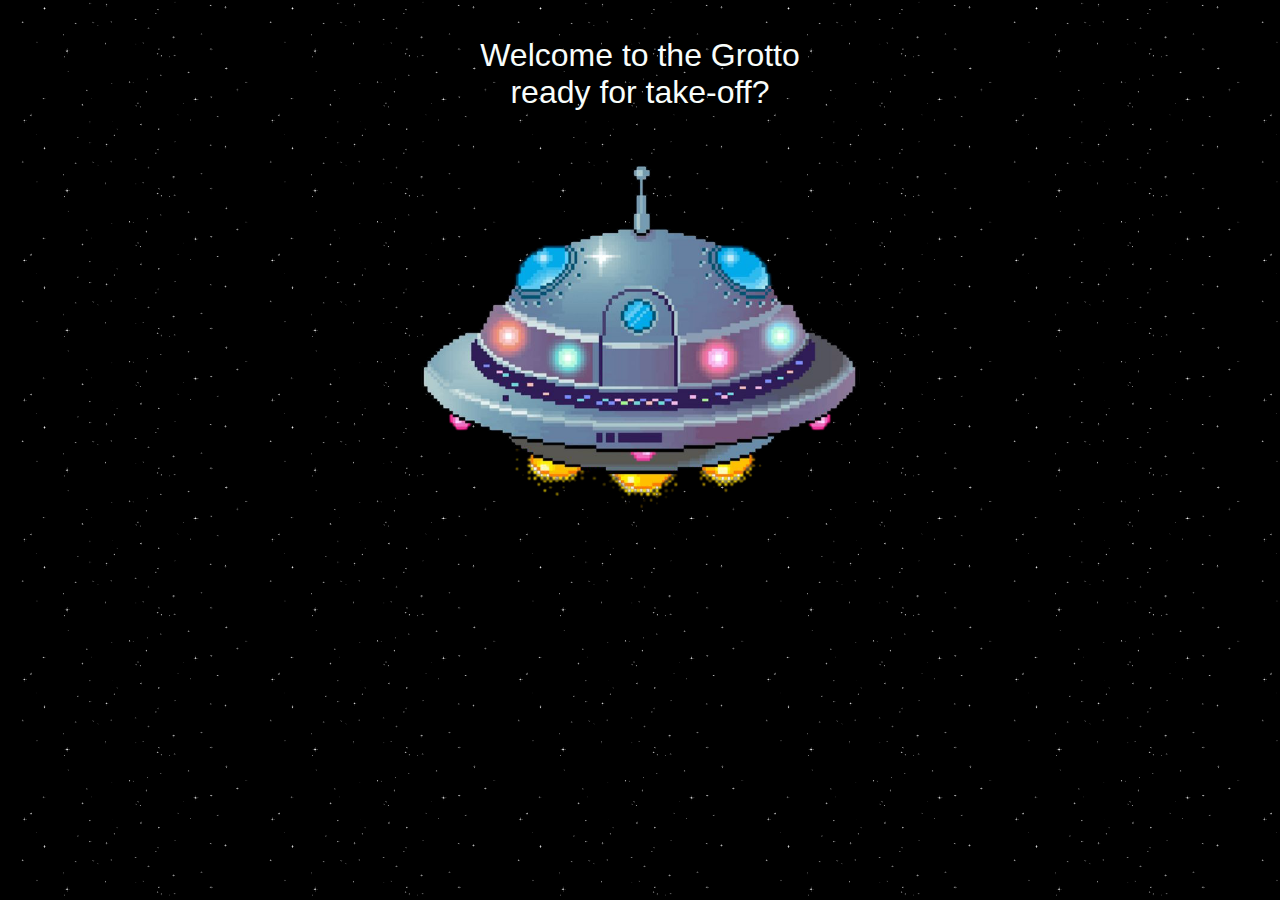
<file: index.html>
<html lang="en">
<head>
    <meta name="viewport" content="width=device-width, initial-scale=1.0">
    <meta charset="UTF-8">
    <title>You bear the fruits</title>
    <link rel="stylesheet" href="style/stars.css" media="all">
    <style>
        img {
            image-rendering: auto;
        }
        .center-content {
            display: flex;
            flex-direction: column;
            align-items: center;
            justify-content: center;
            height: 100vh;  
            text-align: center;
        }
        .center-content img {
            height: 60%;
        }

        h1, h2 {
            font-family: 'Titillium Web', sans-serif;
            font-size: xx-large;
        }
        
    </style>
</head>
<body>
    <div class="center-content">
        <h1>Welcome to the Grotto</h1>
        <h2>ready for take-off?</h2>
        <a href="grotte.html">
            <img src="media/ufo.png" alt="ufo Image">
        </a>
    </div>
</body>
</html>
</file>
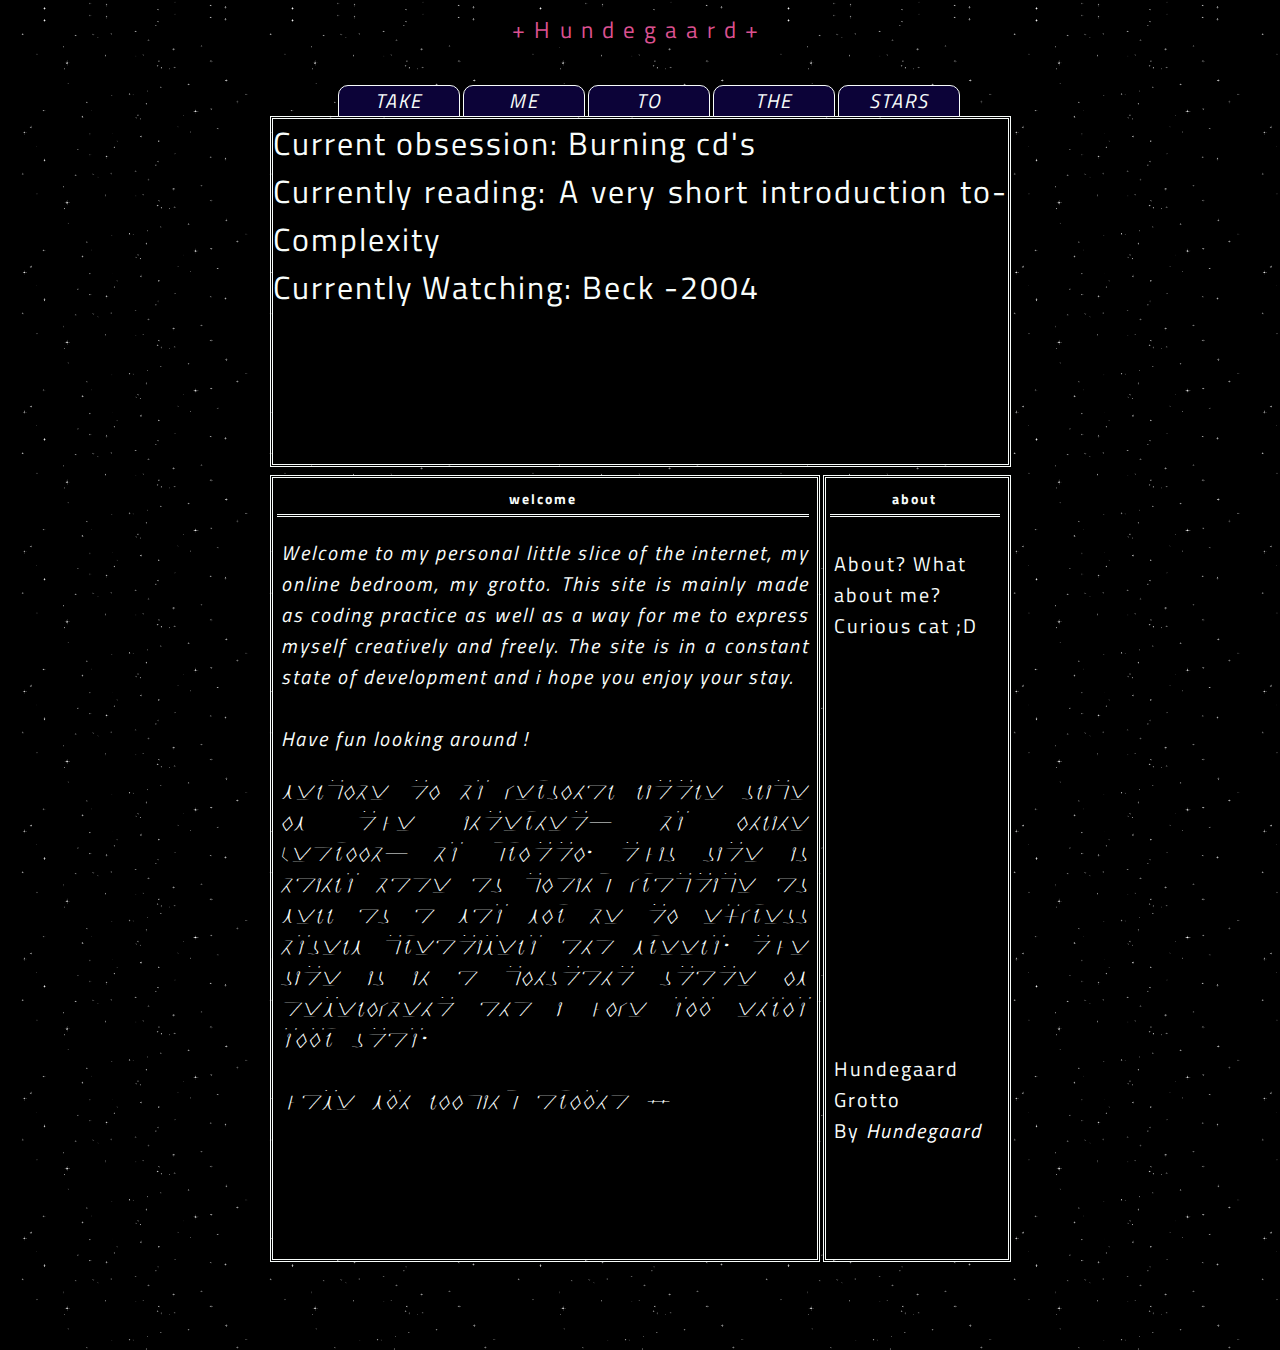
<file: grotte.html>
<!DOCTYPE html>

<head>
    <link rel="stylesheet" type="text/css" href="style/style.css">
    <link href='https://fonts.googleapis.com/css?family=Titillium+Web' rel='stylesheet' type='text/css'>

</head>

    <body>
        <header>
            <div class="headerText">
            <a class = "headerLink" href="grotte.html">
                +Hundegaard+</a>
            </div>

        </header>

        <div id="box1">
            <div id="links">
                <a href="#" data-hover="Take">Take</a>
                <a href="Me.html" data-hover="Me">Me</a>
                <a href="#" data-hover="To">To</a>
                <a href="galeri.html" data-hover="Gallery">The</a>
                <a href="stars.html" data-hover="Writings">Stars</a>
            </div>
            <div id="header">
                Current obsession: Burning cd's 
                <br>
                Currently reading: A very short introduction to-Complexity
                <br>
                Currently Watching: Beck -2004 
            </div>
            <div id="box2">

                <h1>welcome</h1>
                <p><i>Welcome to my personal little slice of the internet, my online bedroom, my grotto. This site is
                        mainly made as coding practice as well as a way for me to express myself creatively and freely.
                        The site is in a constant state of development and i hope you enjoy your stay.
                    <br> <br>
                    Have fun looking around !
                </i></p>

                <p><i class="Mimiq-p">Welcome to my personal little slice of the internet, my online bedroom, my grotto. This site is
                    mainly made as coding practice as well as a way for me to express myself creatively and freely.
                    The site is in a constant state of development and i hope you enjoy your stay.
                <br> <br>
                Have fun looking around !
            </i></p>


            </div>
            <div id="box3">
                <h1>about</h1>
                <br>
                    About? What about me? Curious cat ;D</p>

                    <br>
                    <br>
                    <br>
                    <br>
                    <br>
                    <br>
                    <br>
               
                    <br>
                    <br>
                    <br>
                    <br>
                    <br>

               
                <p>Hundegaard Grotto<br>
                    By <a href="https://github.com/Hundegaard">Hundegaard</a>
            </div>

        </div>

    </body>
    <footer>
        <br>
    </footer>
</file>
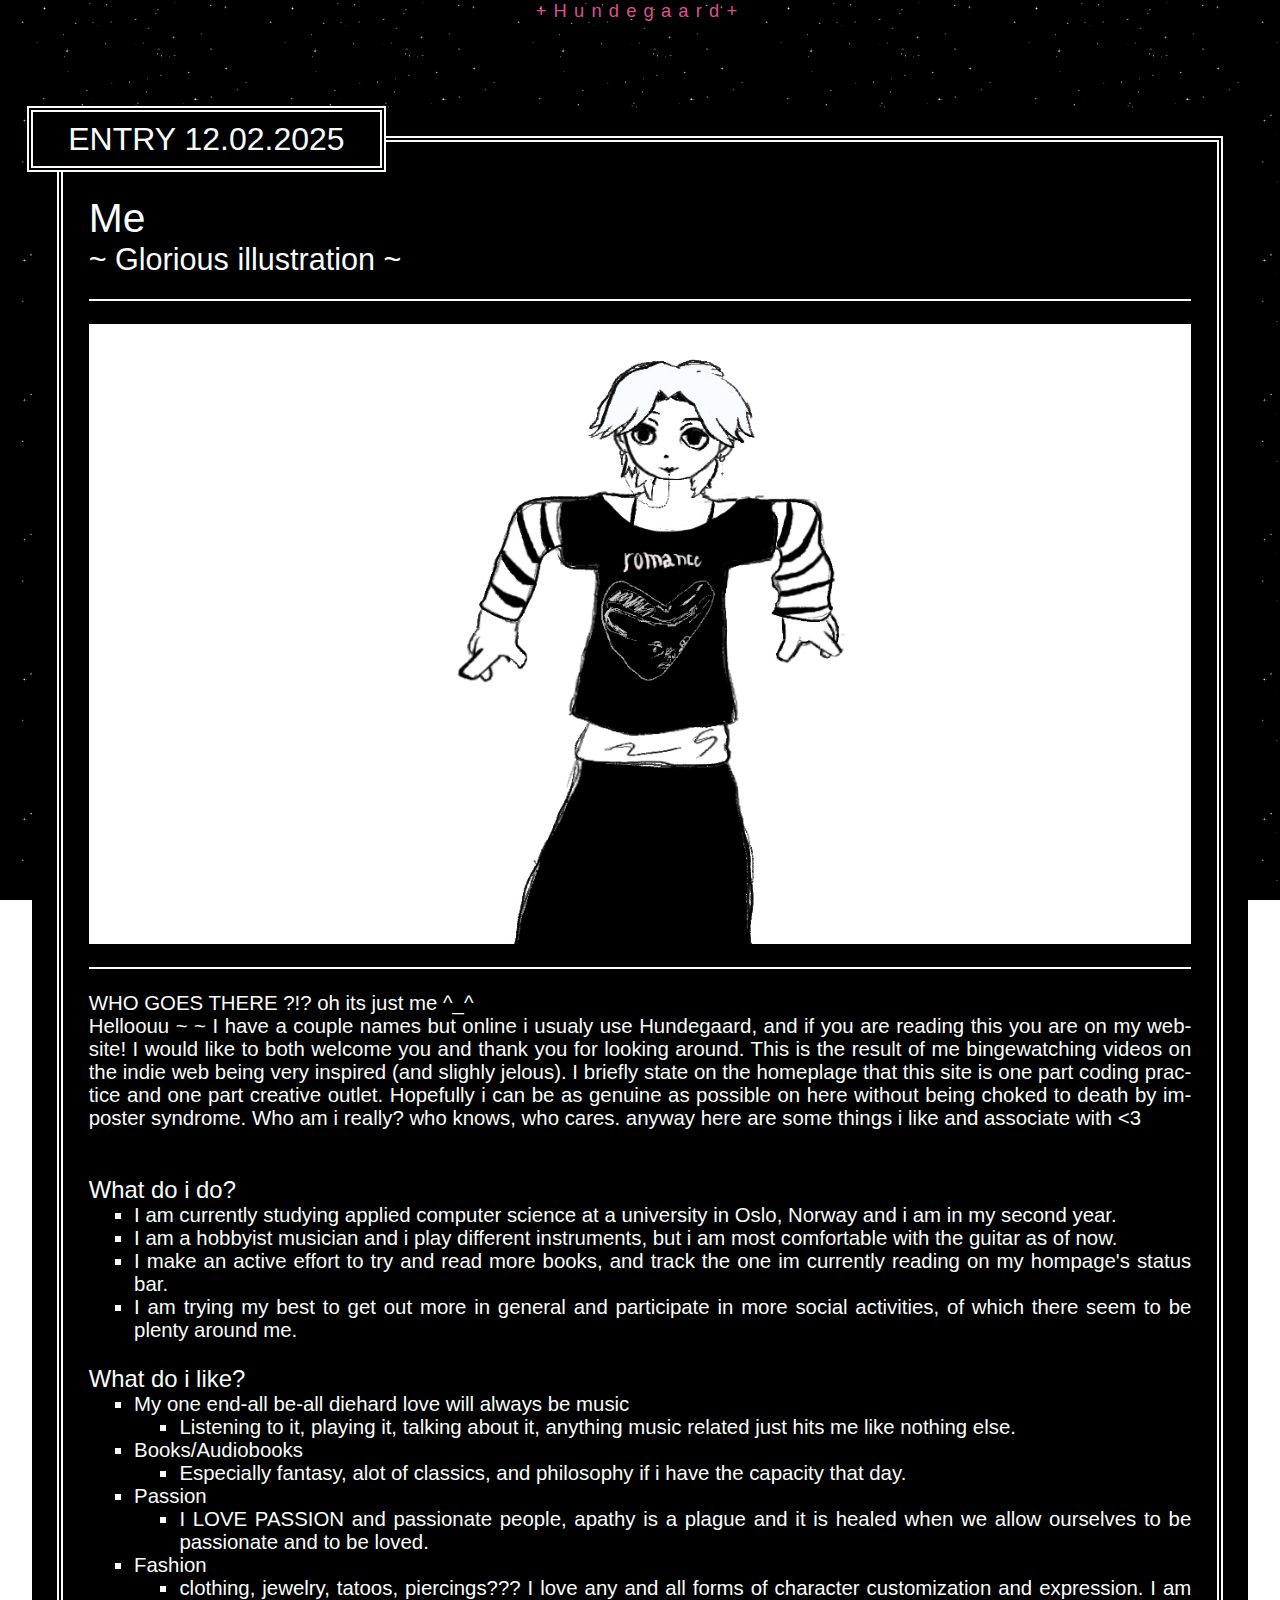
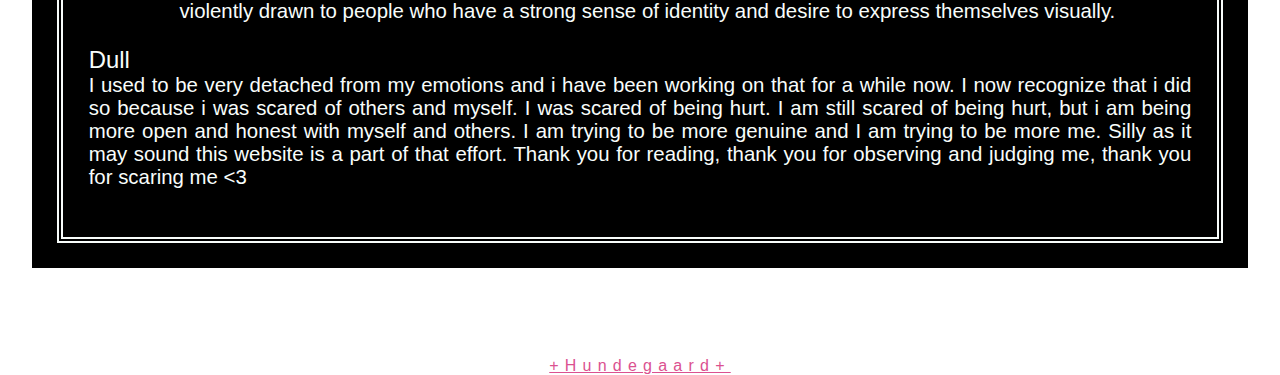
<file: Me.html>
<html lang="en">

<head>
<meta name="viewport" content="width=device-width, initial-scale=1.0">
<meta charset="UTF-8">
<title>You bear the fruits</title>
<link rel="stylesheet" href="style/stars.css" media="all">
<style>
    img {
        image-rendering: auto;
    }
    
</style>
</head>

<body>
    <header>
        <div class="headerText">
        <a class = "headerLink" href="grotte.html">
            +Hundegaard+</a>
        </div>

    </header>

    <div class="text">
        <h1 class="date"> ENTRY 12.02.2025 </h1>
        <!--text her funny guy-->
        <div>
            <h1>Me</h1>
            <h2>~ Glorious illustration ~</h2>

            <!--Bilde her (optional)-->
            <hr>
            <img src="media/leon-tegning-farge.JPG" class="largimg">
            <hr>

            <h3></h3>
            <p class=>WHO GOES THERE ?!? oh its just me ^_^ <br> Helloouu ~ ~ I have a couple names but online i usualy
                use Hundegaard, and if you are reading this you are on my
                website! I would like to both welcome you and thank you for looking around. This is the result of me
                bingewatching videos on the indie web being very inspired (and slighly jelous). I briefly state on the homeplage that
                this site is one part coding practice and one part creative outlet. Hopefully i can be as genuine as
                possible on here without being choked to death by imposter syndrome. Who am i really? who knows, who
                cares.
                anyway here are some things i like and associate with <3 </p>
            <br> <br>
            <h3>What do i do? </h3>
            <ul>
                <li>
                    I am currently studying applied computer science at a university in Oslo, Norway
                    and i am in my second year.
                <li>
                    I am a hobbyist musician and i play different instruments, but i am most comfortable with the guitar as of now.
                </li>
                <li>
                    I make an active effort to try and read more books, and track the one im currently reading on my hompage's status bar.
                </li>
                <li>
                    I am trying my best to get out more in general and participate in more social activities, of which there seem to be plenty around me.
                </li>


            </ul>
            <br>
            <h3>What do i like?</h3>
            <ul>

                        <li>My one end-all be-all diehard love will always be music</li>
                        <ul><li>Listening to it, playing it, talking about it, anything music related just hits me like nothing else.</li></ul>
                        <li>Books/Audiobooks</li>
                        <ul><li>Especially fantasy, alot of classics, and philosophy if i have the capacity that day.</li></ul>
                        <li>Passion</li>
                        <ul><li>I LOVE PASSION and passionate people, apathy is a plague and it is healed when we allow ourselves to be passionate and to be loved. </li></ul>
                        <li>Fashion</li>
                        <ul><li>clothing, jewelry, tatoos, piercings??? I love any and all forms of character customization and expression. I am violently 
                            drawn to people who have a strong sense of identity and desire to express themselves visually.</li></ul>
                        </li></ul>



            </ul>
            <br>
            <h3>Dull</h3>
            <p> I used to be very detached from my emotions and i have been working on that for a while now. I now recognize that i did so because i was scared of others and myself.
                I was scared of being hurt. I am still scared of being hurt, but i am being more open and honest with myself and others. I am trying to be more genuine and I am trying to be more me. Silly as it may sound this website is a part of that effort.
                Thank you for reading, thank you for observing and judging me, thank you for scaring me <3 </p>

            <br>
        </div>

        <!-- <div class="text">
            <h1 class="date"> ENTRY XX.XX.XXXX </h1>
                text her funny guy
            <div>
                <h1>Overskrift</h1>
                <h2> Underoverskrift </h2>
                
                    Bilde her (optional)
                <hr>
                <img src="../Hundegaard-grotto/media/leon-tegning-farge.JPG" class="largimg">
                <hr>
    
                <h3>Paragraf overskrift</h3>
                Lorem ipsum dolor sit amet, consectetur adipiscing elit, sed do eiusmod tempor incididunt ut labore et dolore magna aliqua. Ut enim ad minim veniam, quis nostrud exercitation ullamco laboris nisi ut aliquip ex ea commodo consequat. Duis aute irure dolor in reprehenderit in voluptate velit esse cillum dolore eu fugiat nulla pariatur. Excepteur sint occaecat cupidatat non proident, sunt in culpa qui officia deserunt mollit anim id est laborum.
                <br> <br>
                <h3>Linker i teksten!</h3>
                mal for å linke via tekstinnlegg <a
                    href="https://www.vg.no"> wow vg!</a> 
                    også bare forstetter jeg å skrive her for å fylle ut plassen.
    
                <br> <br>
                <h3>Lister!!! JEG ELSKER LISTER RAAAAAGGHHH</h3>
                <ul>
                    <li>
                        tekst her
                    </li>
                    <li>
                        tekst her
                    </li>
                    <li>
                        tekst her
                    </li>
                    <li>
                        tekst her
                    </li>
                    <li>
                        tekst her
                    </li>
                    
                </ul>
                <br>
                <h3>Lister i lister i lister i lister i...</h3>
                <ul>
                    <li>
                        tekst her
                        <ul>
                            <li>tekst under teksten</li>
                            <li>tekst under teksten</li>
                            <li>tekst under teksten</li>
                            <li>tekst under teksten</li>
    
                        </ul>
        
                </ul>
                <br>
                <h3>Paragraf overskrift</h3>
                Lorem ipsum dolor sit amet, consectetur adipiscing elit, sed do eiusmod tempor incididunt ut labore et dolore magna aliqua. Ut enim ad minim veniam, quis nostrud exercitation ullamco laboris nisi ut aliquip ex ea commodo consequat. Duis aute irure dolor in reprehenderit in voluptate velit esse cillum dolore eu fugiat nulla pariatur. Excepteur sint occaecat cupidatat non proident, sunt in culpa qui officia deserunt mollit anim id est laborum.          
    
                <br>
            </div> -->
    </div>
    <footer>
        <a href="grotte.html">
            +Hundegaard+</a>

    </footer>

</body>

</html>
</file>
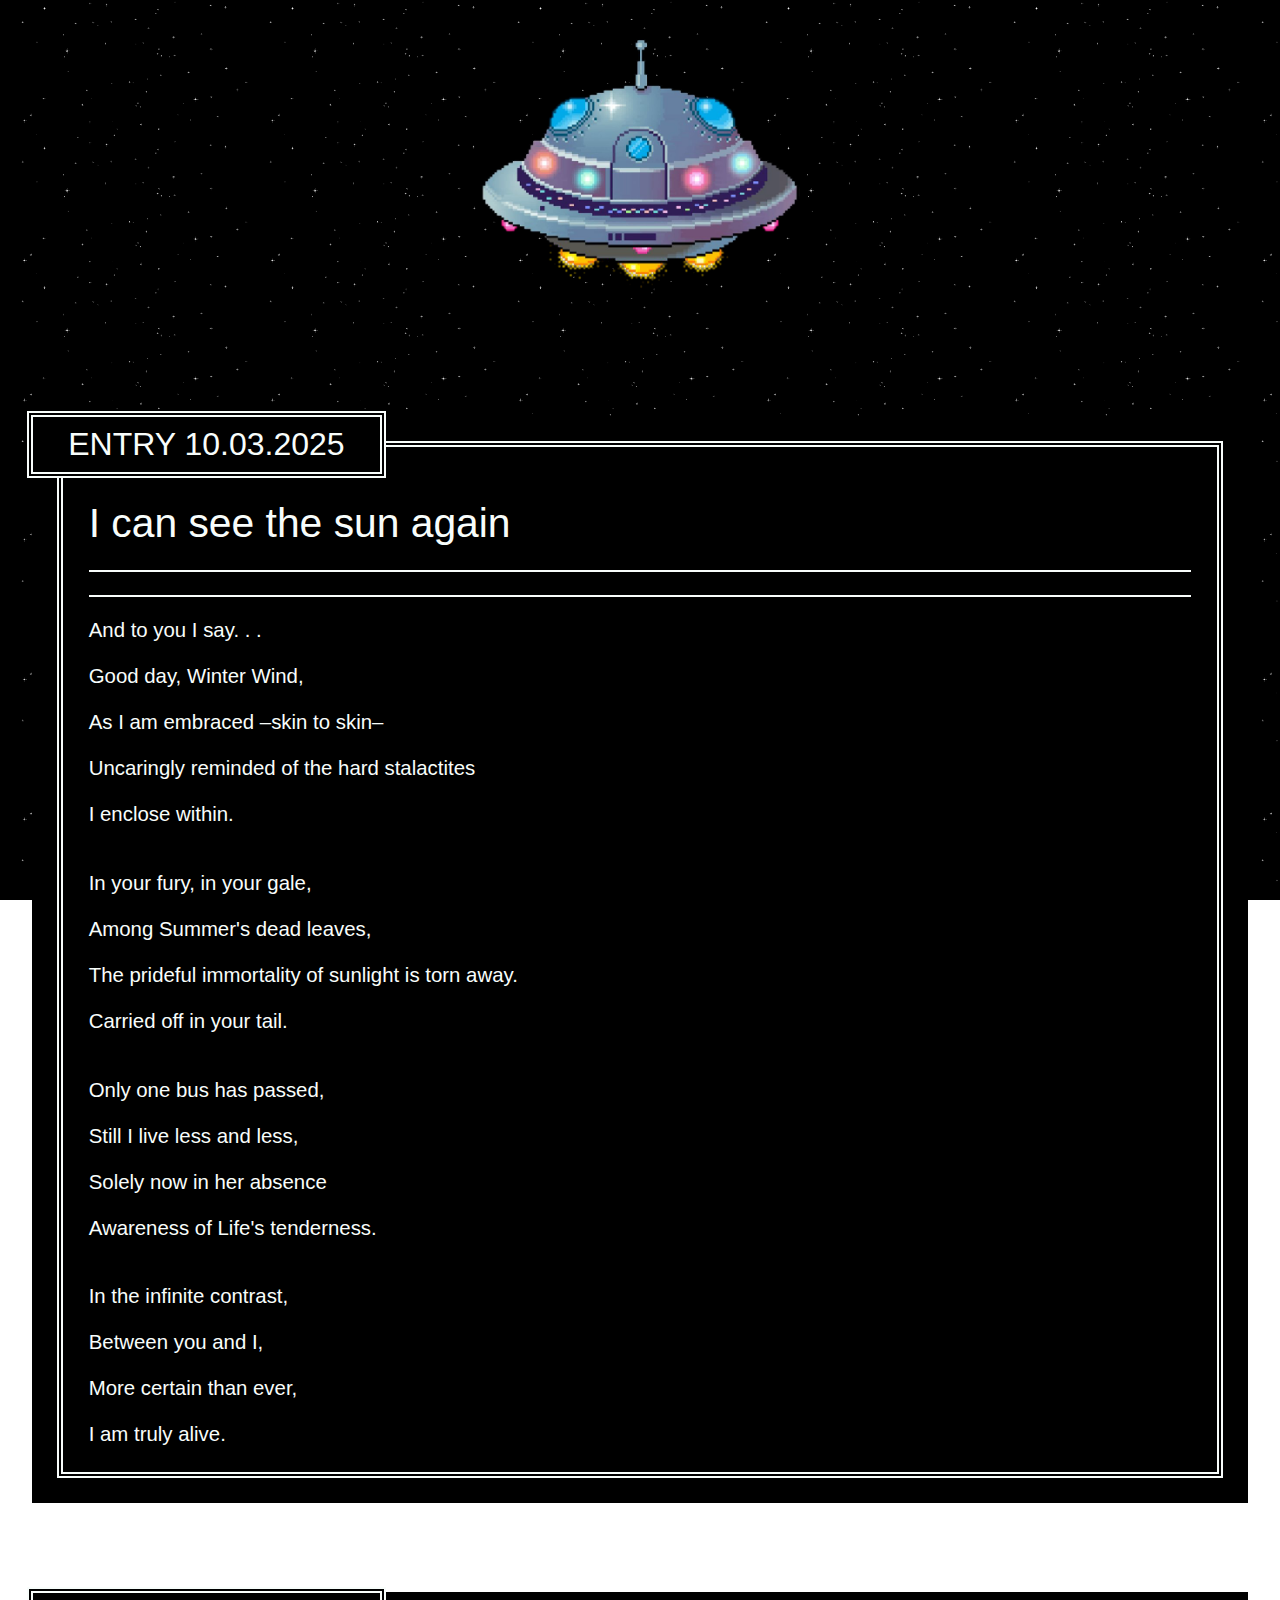
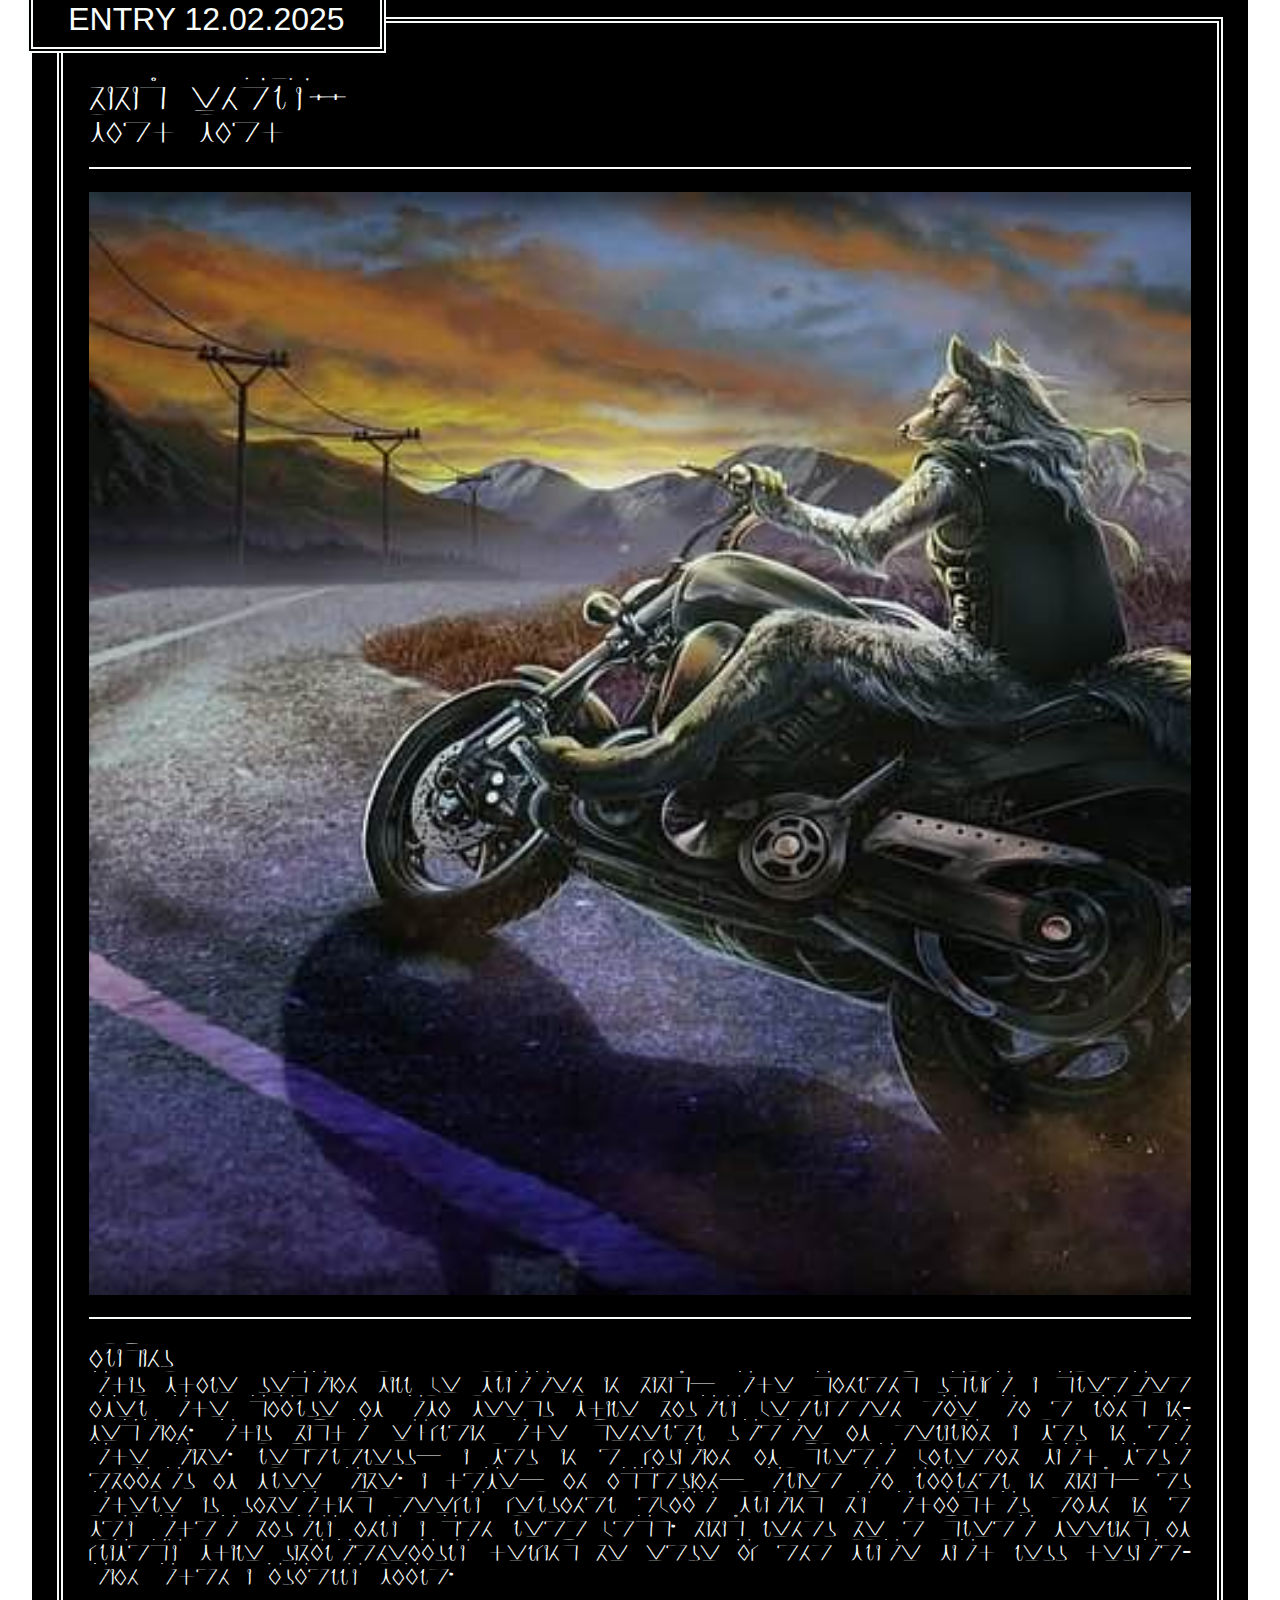
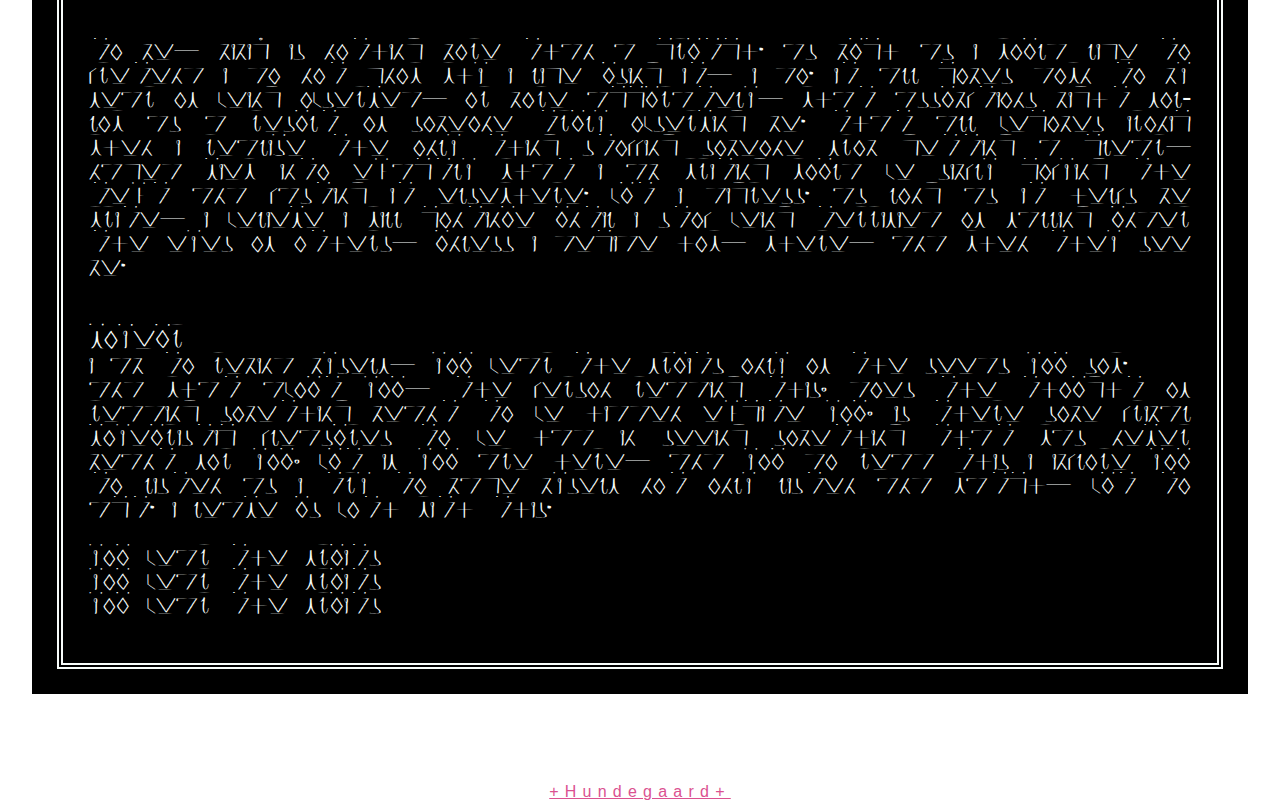
<file: stars.html>
<html lang="en">

<head>
<meta name="viewport" content="width=device-width, initial-scale=1.0">
<meta charset="UTF-8">
<title>You bear the fruits</title>
<link rel="stylesheet" href="style/stars.css" media="all">
<style>
    img {
        image-rendering: auto;
    }
</style>
</head>


<body>
    <header>
        <a href="grotte.html">
            <img src="media/ufo.png" alt="">
        </a>
    </header>

    <div class="text">
        <h1 class="date"> ENTRY 10.03.2025 </h1>
        <!--text her funny guy-->
        <div>
            <h1>I can see the sun again</h1>


            <!--Bilde her (optional)-->
            <hr>

            <hr>

            <p>
                And to you I say. . .
                <br>
                <br>
                Good day, Winter Wind,
                <br>
                <br>
                As I am embraced –skin to skin–
                <br>
                <br>
                Uncaringly reminded of the hard stalactites
                <br>
                <br>
                I enclose within.
            </p>
            <br>
            <p>
                In your fury, in your gale,
                <br>
                <br>
                Among Summer's dead leaves,
                <br>
                <br>
                The prideful immortality of sunlight is torn away.
                <br>
                <br>
                Carried off in your tail.
            </p>
            <br>
            <p>
                Only one bus has passed,
                <br>
                <br>
                Still I live less and less,
                <br>
                <br>
                Solely now in her absence
                <br>
                <br>
                Awareness of Life's tenderness.
            </p>
            <br>
            <p>
                In the infinite contrast,
                <br>
                <br>
                Between you and I,
                <br>
                <br>
                More certain than ever,
                <br>
                <br>
                I am truly alive.
            </p>
        </div>


    </div>

    <div class="text">
        <h1 class="date"> ENTRY 12.02.2025 </h1>
        <!--text her funny guy-->
        <div>
            <h1 class="Mimiq-h1">mimiq entry!</h1>
            <h2 class="Mimiq-h2"> woah woah </h2>

            <!--Bilde her (optional)-->
            <hr>
            <img src="/media/ulvebilde.jpg" class="largimg">
            <hr>

            <h3 class="Mimiq-h3">Origins</h3>
            <p class="Mimiq-p">This whole section will be written in Mimiq, the conlang script I created over the course
                of two weeks while mostly bedridden due to a lung infection. This might explain the general state of
                delirium I was in at the time. Regardless, I was in a position of great boredom with vast amounts of
                free time. I have, on occasion, tried to journal in Mimiq, as there is something deeply personal about
                writing my thoughts down in a way that mostly only I can read back. Mimiq lends me a great feeling of
                privacy while simultaneously helping me ease up and write with less hesitation than I usually would.
            </p>
            <br>
            <p class="Mimiq-p">To me, Mimiq is nothing more than a crutch. As much as I would like to pretend I do not
                know why I like using it, I do. It all comes down to my fear of being observed, or more accurately, what
                assumptions might follow as a result of someone truly observing me. That all becomes ironic when I
                realize the only thing stopping someone from getting a clear, naked view into exactly what I am writing
                would be simply copying the text and pasting it elsewhere. But I digress. As long as it helps me write,
                I believe I will continue until I stop being terrified of falling under the eyes of others, unless I
                decide how, where, and when they see me. </p>
            </p>
            <br>
            <h3 class="Mimiq-h3">Voyeur</h3>
            <p class="Mimiq-p">I am to remind myself, you bear the fruits only of the seeds you sow. <br> and what about
                you, the person reading this? does the thought of reading something meant to be hidden
                excite you? is there some primal voyeuristic pleasures to be had in seeing something that was never
                meant for you? but if you are here, and you do read this i implore you to listen as i try to make
                myself not only listen and watch, but to act. i leave us both with this. <br><br> you bear the fruits
                <br> you bear the fruits <br> you bear the fruits </p>

            <br>
        </div>


    </div>
    <footer>
        <a href="grotte.html">
            +Hundegaard+</a>

    </footer>

</body>


</html>
</file>
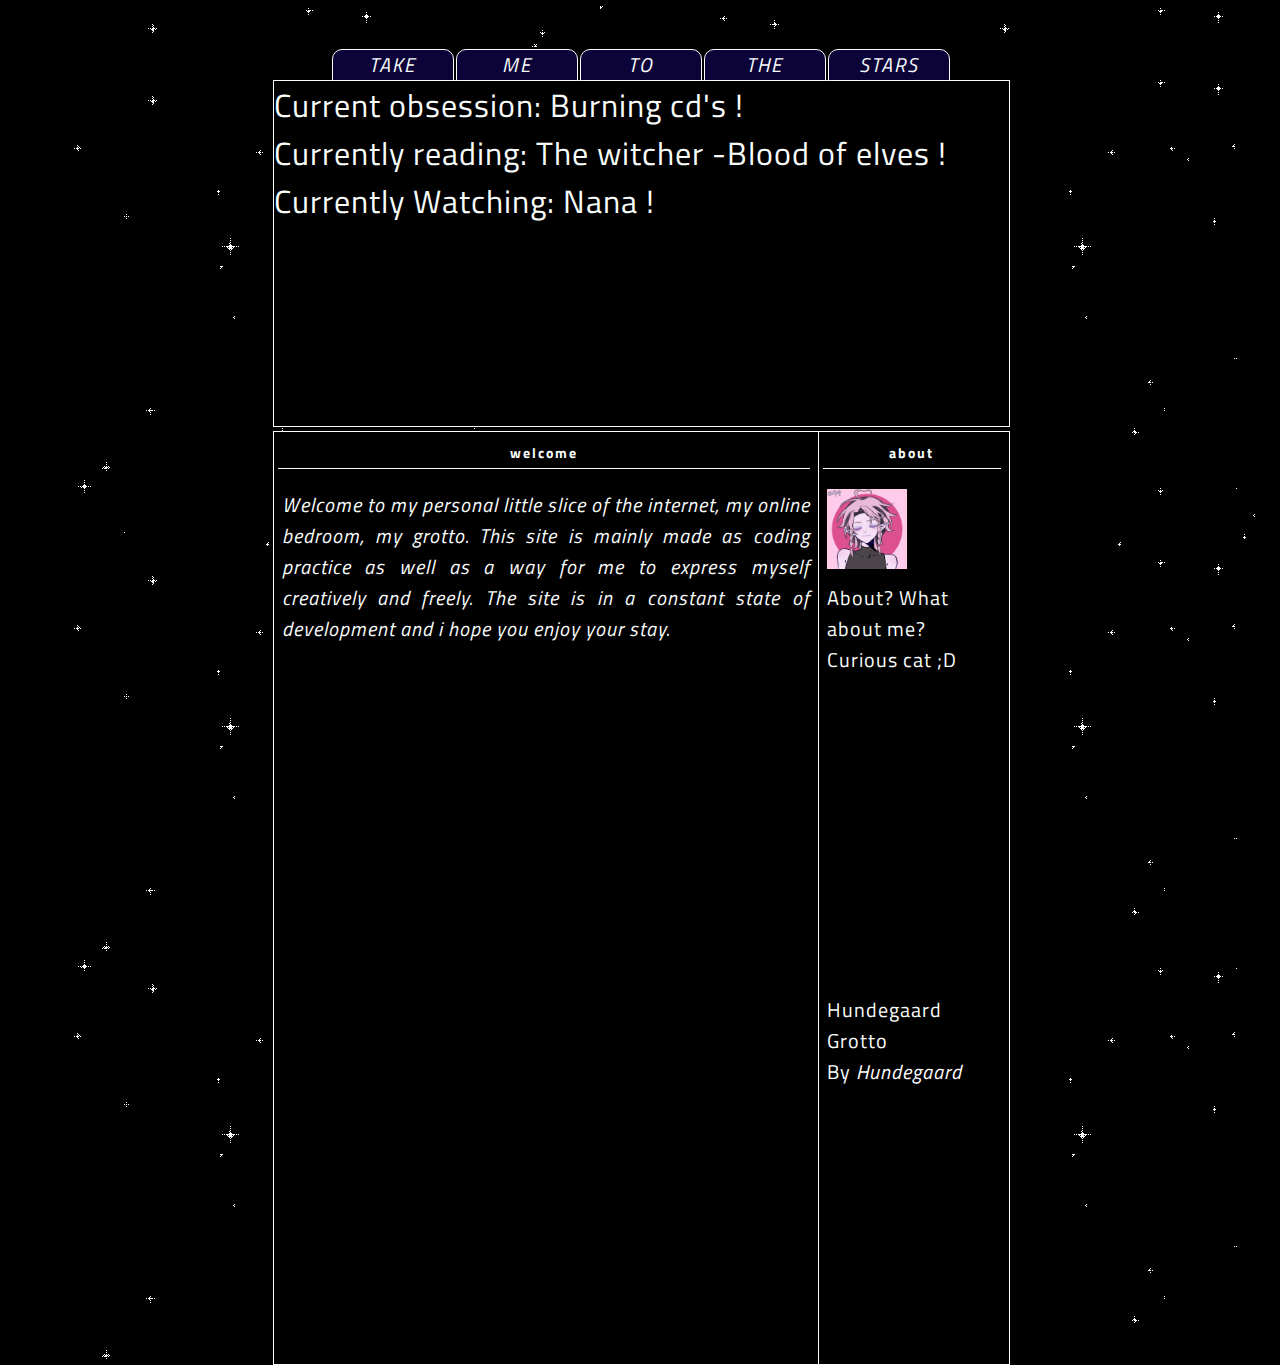
<file: Grotte/grotte.html>
<!DOCTYPE html>

<head>
    <link rel="stylesheet" type="text/css" href="style/style.css">
    <link href='https://fonts.googleapis.com/css?family=Titillium+Web' rel='stylesheet' type='text/css'>

    <head>

    <body>

        <div id="box1">
            <div id="links">
                <a href="#" data-hover="New Text">Take</a>
                <a href="Me.html" data-hover="Me">Me</a>
                <a href="#" data-hover="New Text">To</a>
                <a href="Galeri.html" data-hover="Gallery">The</a>
                <a href="stars.html" data-hover="Writings">Stars</a>
            </div>
            <div id="header">
                Current obsession: Burning cd's !
                <br>
                Currently reading: The witcher -Blood of elves !
                <br>
                Currently Watching: Nana !
            </div>
            <div id="box2">

                <h1>welcome</h1>
                <p><i>Welcome to my personal little slice of the internet, my online bedroom, my grotto. This site is
                        mainly made as coding practice as well as a way for me to express myself creatively and freely.
                        The site is in a constant state of development and i hope you enjoy your stay.</i></p>

            </div>
            <div id="box3">
                <h1>about</h1>
                <p><img src="media/Pufph.png" title="icon"
                        style="float:left;height:80px;width:80px;padding-right:8px;padding-bottom:2px;">
                        <br>
                <br>
                <br>
                    About? What about me? Curious cat ;D</p>
                <br>
                <br>
                <br>
                <br>
                <br>
                <br>
                <br>
                <br>
                <br>
                




                <p>Hundegaard Grotto<br>
                    By <a href="https://github.com/Hundegaard">Hundegaard</a>
            </div>

        </div>

    </body>
</file>
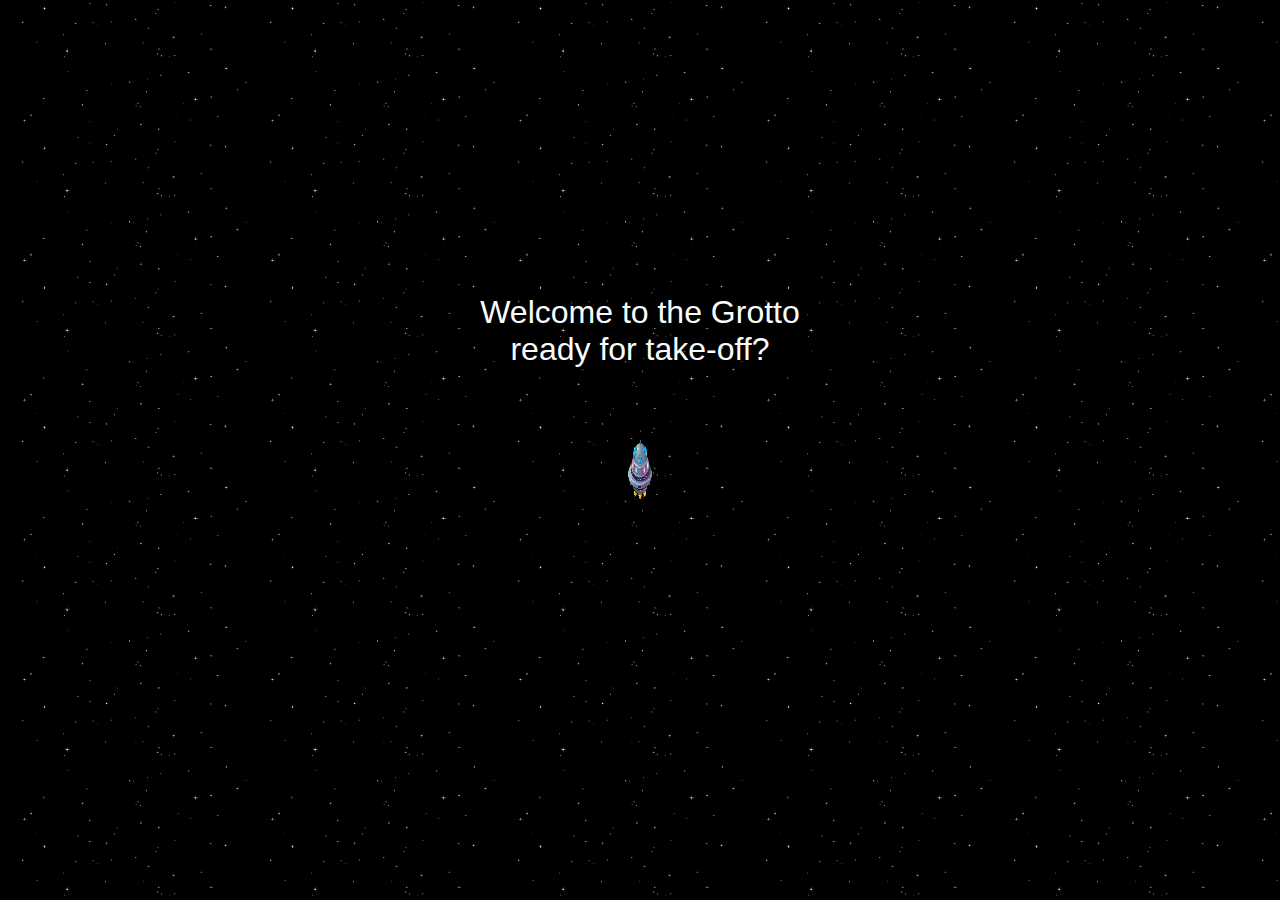
<file: Grotte/landing-page.html>
<html lang="en">
<head>
    <meta name="viewport" content="width=device-width, initial-scale=1.0">
    <meta charset="UTF-8">
    <title>You bear the fruits</title>
    <link rel="stylesheet" href="style/stars.css" media="all">
    <style>
        img {
            image-rendering: auto;
        }
        .center-content {
            display: flex;
            flex-direction: column;
            align-items: center;
            justify-content: center;
            height: 100vh;
            text-align: center;
        }
        .center-content img {
            margin-top: 50px;
            width: 25%;
            height: 40%;
        }

        h1, h2 {
            font-family: 'Titillium Web', sans-serif;
            font-size: xx-large;
        }
        
    </style>
</head>
<body>
    <div class="center-content">
        <h1>Welcome to the Grotto</h1>
        <h2>ready for take-off?</h2>
        <a href="grotte.html">
            <img src="media/ufo.png" alt="ufo Image">
        </a>
    </div>
</body>
</html>
</file>
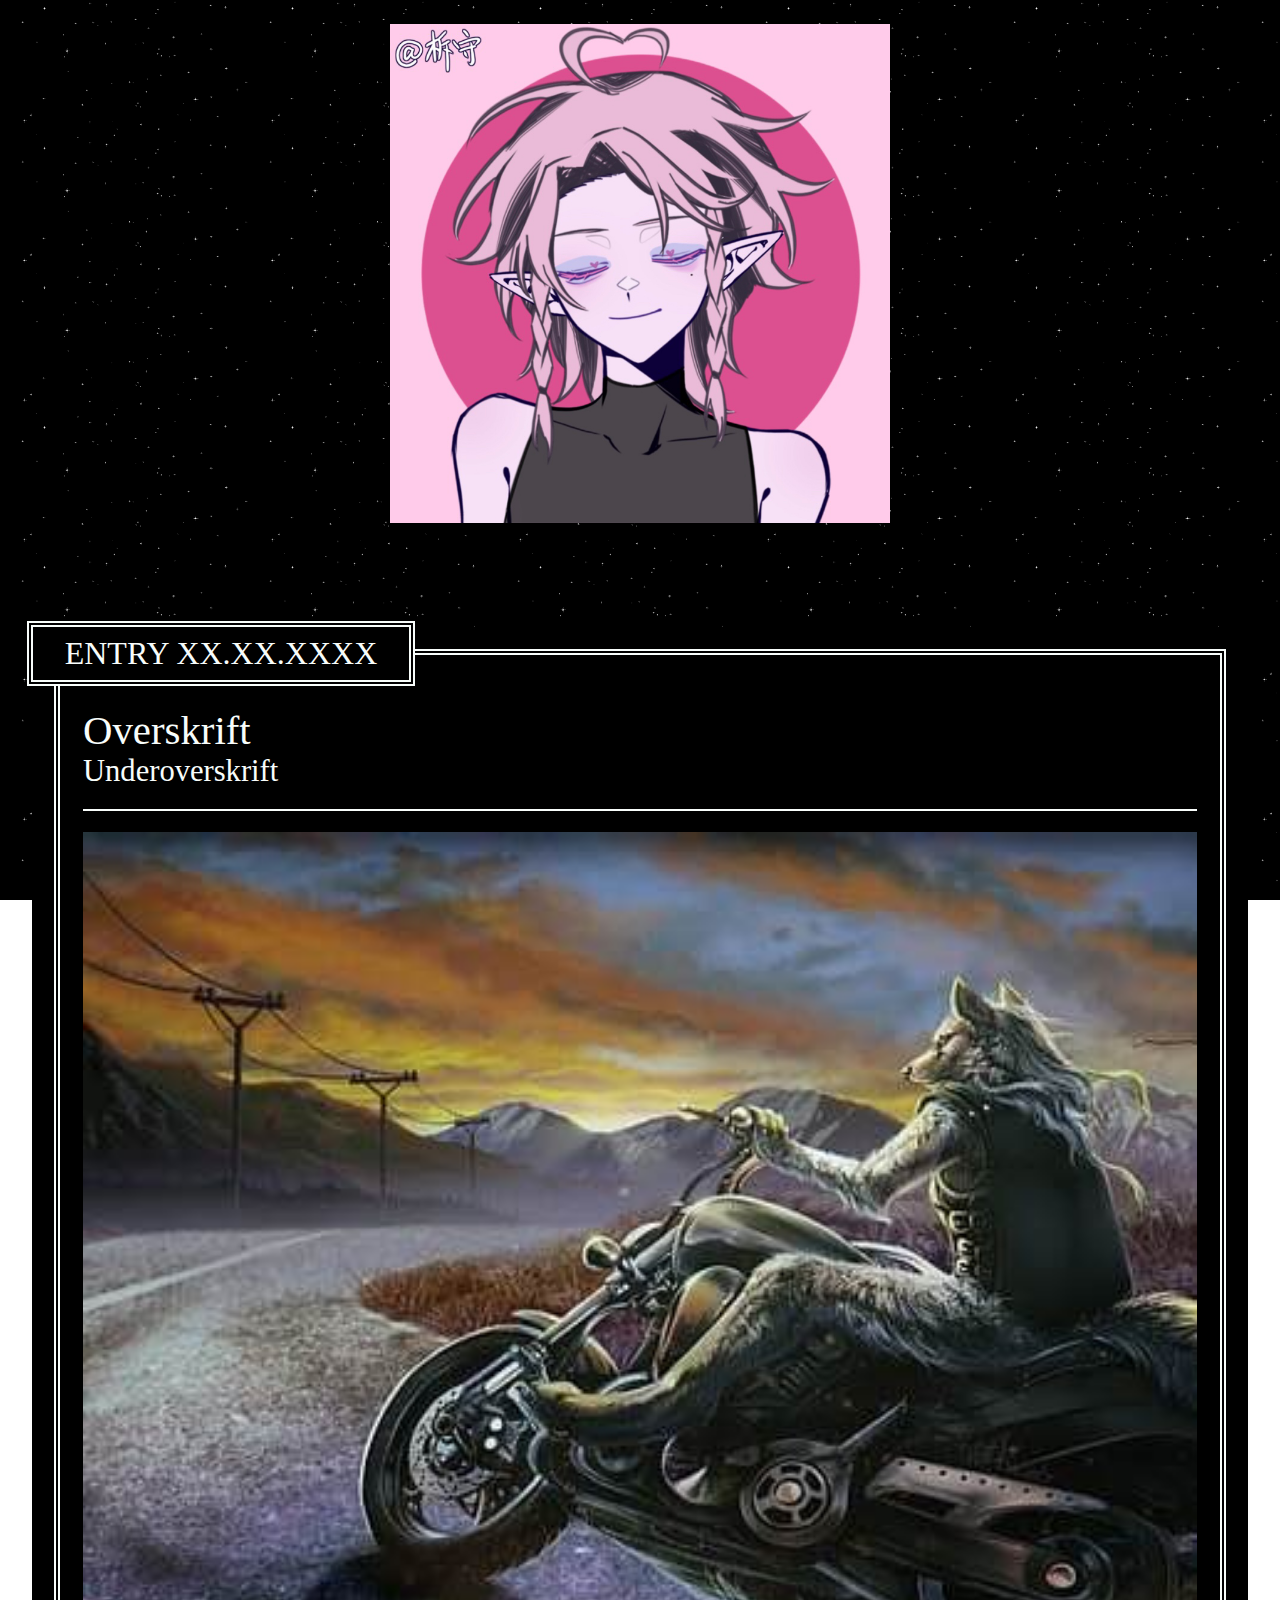
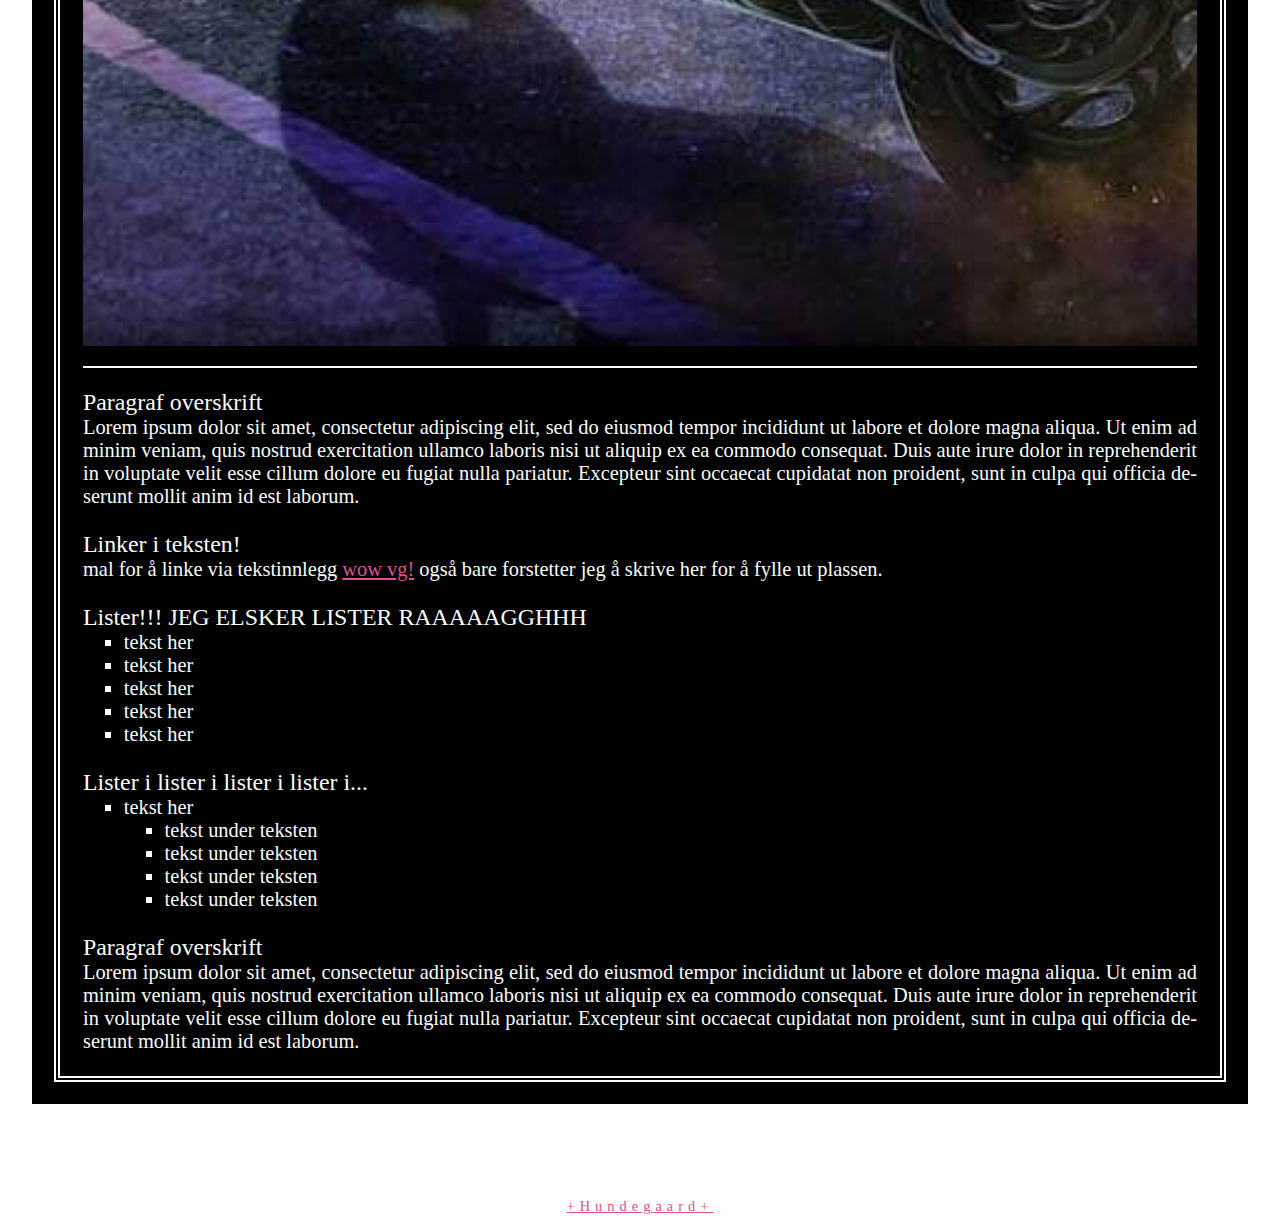
<file: Grotte/Me.html>
<html lang="en">

</head>
<meta name="viewport" content="width=device-width, initial-scale=1.0">
<meta charset="UTF-8">
<title>You bear the fruits</title>
<link rel="stylesheet" href="style/stars.css" media="all">
<style>
    img {
        image-rendering: auto;
    }
</style>


<body>
    <header>
        <a href="grotte.html">
            <img src="media/Pufph.png" alt="">
        </a>
    </header>

    <div class="text">
        <h1 class="date"> ENTRY XX.XX.XXXX </h1>
        <!--text her funny guy-->
        <div>
            <h1>Overskrift</h1>
            <h2> Underoverskrift </h2>
            
            <!--Bilde her (optional)-->
            <hr>
            <img src="../Grotte/media/IMG_2127.jpg" class="largimg">
            <hr>

            <h3>Paragraf overskrift</h3>
            Lorem ipsum dolor sit amet, consectetur adipiscing elit, sed do eiusmod tempor incididunt ut labore et dolore magna aliqua. Ut enim ad minim veniam, quis nostrud exercitation ullamco laboris nisi ut aliquip ex ea commodo consequat. Duis aute irure dolor in reprehenderit in voluptate velit esse cillum dolore eu fugiat nulla pariatur. Excepteur sint occaecat cupidatat non proident, sunt in culpa qui officia deserunt mollit anim id est laborum.
            <br> <br>
            <h3>Linker i teksten!</h3>
            mal for å linke via tekstinnlegg <a
                href="https://www.vg.no"> wow vg!</a> 
                også bare forstetter jeg å skrive her for å fylle ut plassen.

            <br> <br>
            <h3>Lister!!! JEG ELSKER LISTER RAAAAAGGHHH</h3>
            <ul>
                <li>
                    tekst her
                </li>
                <li>
                    tekst her
                </li>
                <li>
                    tekst her
                </li>
                <li>
                    tekst her
                </li>
                <li>
                    tekst her
                </li>
                
            </ul>
            <br>
            <h3>Lister i lister i lister i lister i...</h3>
            <ul>
                <li>
                    tekst her
                    <ul>
                        <li>tekst under teksten</li>
                        <li>tekst under teksten</li>
                        <li>tekst under teksten</li>
                        <li>tekst under teksten</li>

                    </ul>
    
            </ul>
            <br>
            <h3>Paragraf overskrift</h3>
            Lorem ipsum dolor sit amet, consectetur adipiscing elit, sed do eiusmod tempor incididunt ut labore et dolore magna aliqua. Ut enim ad minim veniam, quis nostrud exercitation ullamco laboris nisi ut aliquip ex ea commodo consequat. Duis aute irure dolor in reprehenderit in voluptate velit esse cillum dolore eu fugiat nulla pariatur. Excepteur sint occaecat cupidatat non proident, sunt in culpa qui officia deserunt mollit anim id est laborum.          

            <br>
        </div>
    </div>
    <footer>
        <a href="grotte.html"> 
            +Hundegaard+</a>

    </footer>

</body>

</html>
</file>
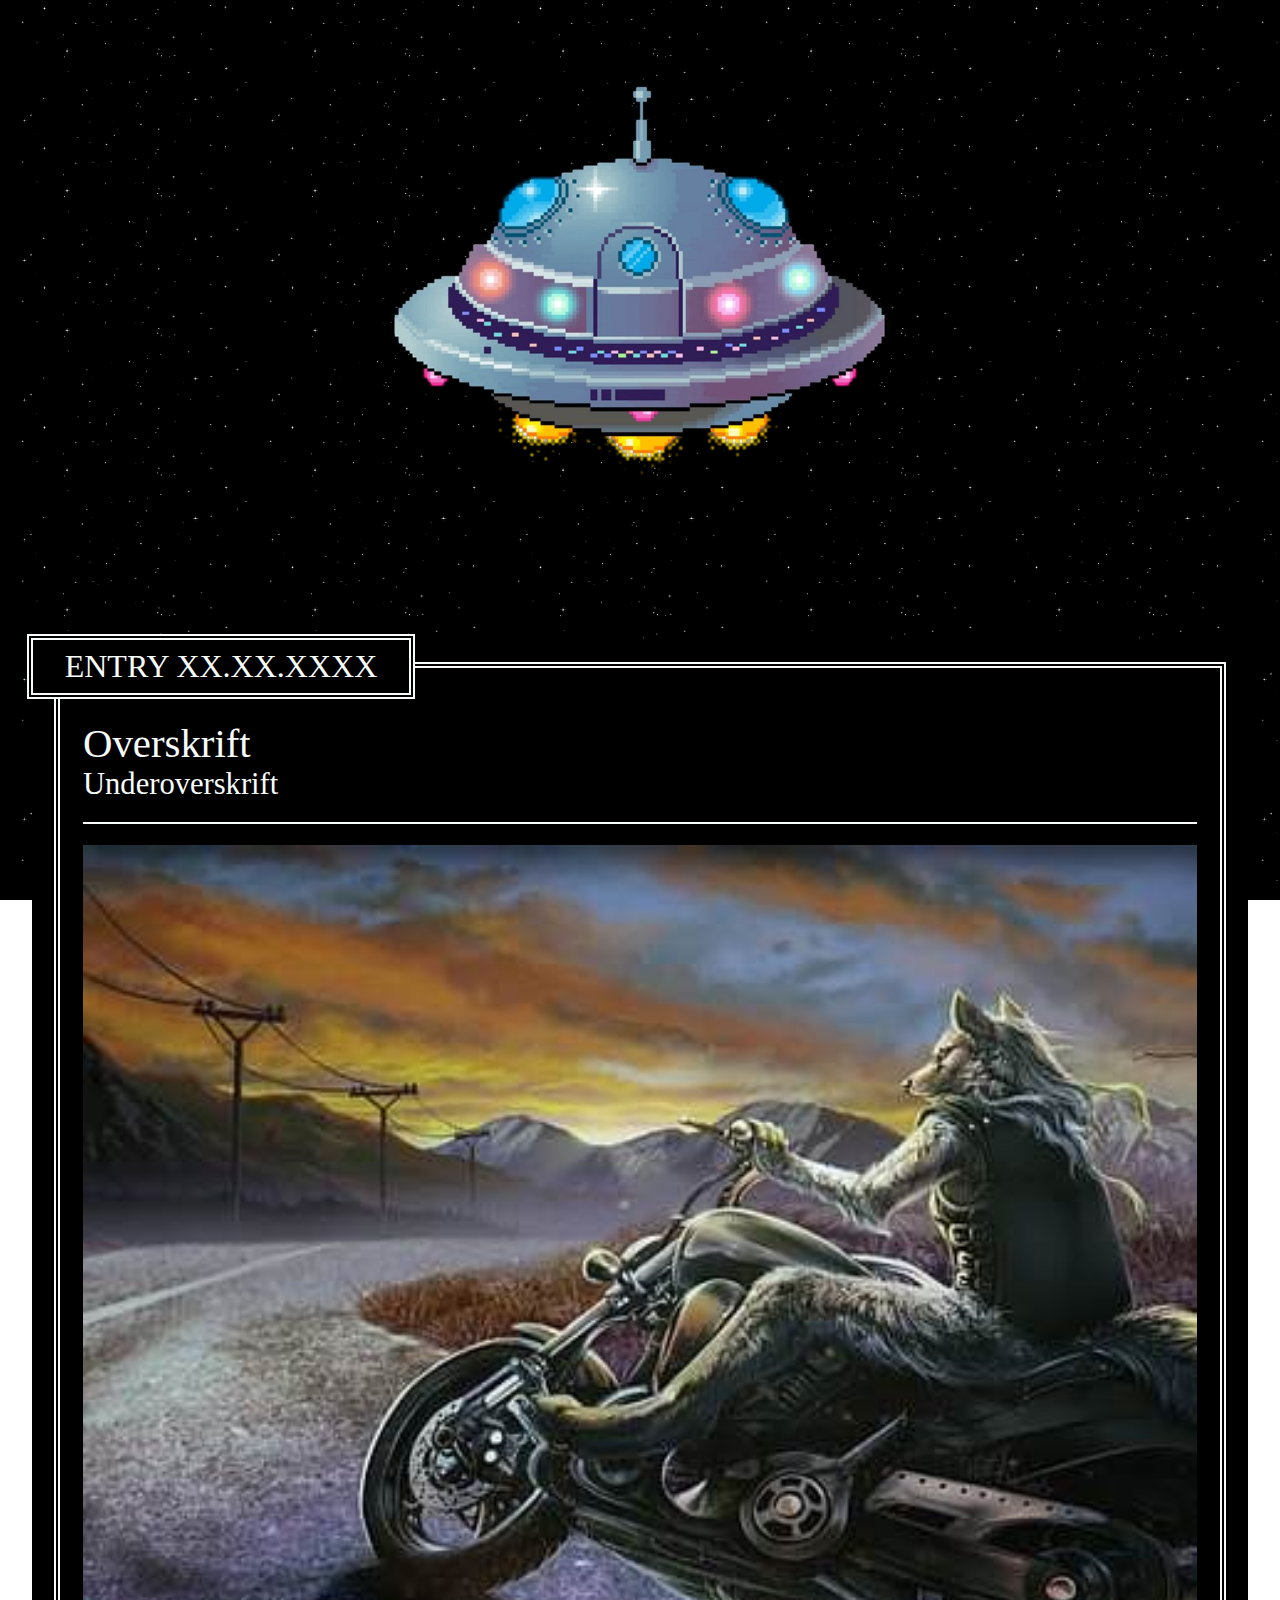
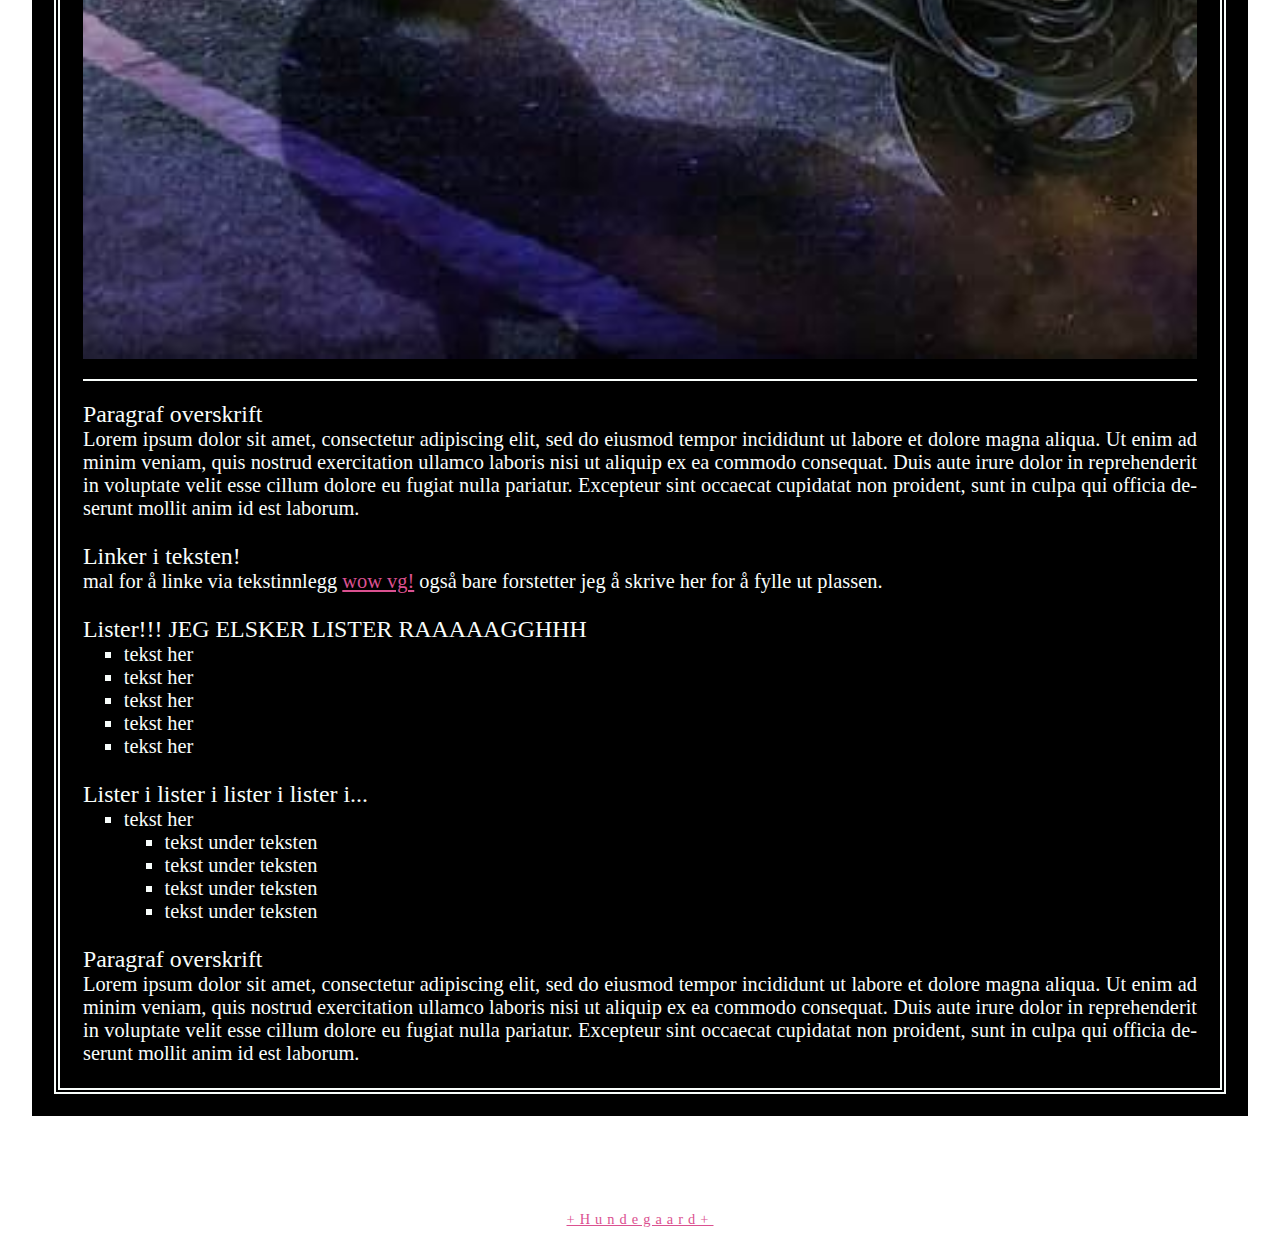
<file: Grotte/stars.html>
<html lang="en">

</head>
<meta name="viewport" content="width=device-width, initial-scale=1.0">
<meta charset="UTF-8">
<title>You bear the fruits</title>
<link rel="stylesheet" href="style/stars.css" media="all">
<style>
    img {
        image-rendering: auto;
    }
</style>


<body>
    <header>
        <a href="grotte.html">
            <img src="media/ufo.png" alt="">
        </a>
    </header>

    <div class="text">
        <h1 class="date"> ENTRY XX.XX.XXXX </h1>
        <!--text her funny guy-->
        <div>
            <h1>Overskrift</h1>
            <h2> Underoverskrift </h2>
            
            <!--Bilde her (optional)-->
            <hr>
            <img src="../Grotte/media/IMG_2127.jpg" class="largimg">
            <hr>

            <h3>Paragraf overskrift</h3>
            Lorem ipsum dolor sit amet, consectetur adipiscing elit, sed do eiusmod tempor incididunt ut labore et dolore magna aliqua. Ut enim ad minim veniam, quis nostrud exercitation ullamco laboris nisi ut aliquip ex ea commodo consequat. Duis aute irure dolor in reprehenderit in voluptate velit esse cillum dolore eu fugiat nulla pariatur. Excepteur sint occaecat cupidatat non proident, sunt in culpa qui officia deserunt mollit anim id est laborum.
            <br> <br>
            <h3>Linker i teksten!</h3>
            mal for å linke via tekstinnlegg <a
                href="https://www.vg.no"> wow vg!</a> 
                også bare forstetter jeg å skrive her for å fylle ut plassen.

            <br> <br>
            <h3>Lister!!! JEG ELSKER LISTER RAAAAAGGHHH</h3>
            <ul>
                <li>
                    tekst her
                </li>
                <li>
                    tekst her
                </li>
                <li>
                    tekst her
                </li>
                <li>
                    tekst her
                </li>
                <li>
                    tekst her
                </li>
                
            </ul>
            <br>
            <h3>Lister i lister i lister i lister i...</h3>
            <ul>
                <li>
                    tekst her
                    <ul>
                        <li>tekst under teksten</li>
                        <li>tekst under teksten</li>
                        <li>tekst under teksten</li>
                        <li>tekst under teksten</li>

                    </ul>
    
            </ul>
            <br>
            <h3>Paragraf overskrift</h3>
            Lorem ipsum dolor sit amet, consectetur adipiscing elit, sed do eiusmod tempor incididunt ut labore et dolore magna aliqua. Ut enim ad minim veniam, quis nostrud exercitation ullamco laboris nisi ut aliquip ex ea commodo consequat. Duis aute irure dolor in reprehenderit in voluptate velit esse cillum dolore eu fugiat nulla pariatur. Excepteur sint occaecat cupidatat non proident, sunt in culpa qui officia deserunt mollit anim id est laborum.          

            <br>
        </div>
    </div>
    <footer>
        <a href="grotte.html"> 
            +Hundegaard+</a>

    </footer>

</body>

</html>
</file>
<file: style/stars.css>
@font-face {
    font-family: 'MimiqPrime-Regular';
    src: url(MimiqPrime-Regular.ttf);
}
 
 * {
     margin: 0;
     padding: 0;
 }

 /* Declare Vars */
 :root {
     --textc: #F8FDFB;
     --empc: #F8FDFB;
     --brdc: var(--empc);
     --linkc: #DB5190;
     --linkv: #DB5190;
     --hic: hsl(0deg 0% 100% / 26%);
 }



 body {
    font-family: 'Titillium Web', sans-serif;
     background: url(../assets/skska.png);
     color: #F8FDFB;
     /* for firefox */
     scrollbar-width: thin;
     scrollbar-color: var(--empc) black;
     background-size: 248px;
     background-attachment: fixed;
     overflow-x: hidden;
     background-image: url(../media/stars.png);
 }

 

.headerLink {
    text-align: center;
    color: #DB5190;
    font-size: 1.15rem;
    letter-spacing: 0.7ch;   
    margin-top: 0.6rem;
    text-decoration: none;
}

 ::-webkit-scrollbar {
     width: 4px;
     height: px;
     background-color: #000000;
 }

 ::-webkit-scrollbar-thumb {
     color: var(--empc);
     background-color: var(--empc);
 }




 a {
     color: var(--linkc);
     cursor: url(../cursors/link.png) 0 0, auto;
     cursor: pointer;
     text-decoration: underline;
 }



 a:visited {
     color: var(--linkv);
 }

 hr {
     border-color: var(--empc);
     border-style: solid;

 }

 header {
     text-align: center;

 }

 header img {
     width: 25%;
     image-rendering: initial;

 }

 nav {
     font-family: alt;
     text-align: center;
     font-size: 1.4rem;
 }

 nav a {
     margin: 0 2ch;
     color: var(--linkc) !important;
 }

 img {
     image-rendering: pixelated;
     image-rendering: -moz-crisp-edges;
     image-rendering: crisp-edges;
     user-select: none;
 }

 .Mimiq-h1 {
    font-family: 'MimiqPrime-Regular';
    font-size: 40px;
    
 }

 .Mimiq-h2 {
    font-family: 'MimiqPrime-Regular';
    font-size: 35px;
    
 }

 .Mimiq-h3 {
    font-family: 'MimiqPrime-Regular';
    font-size: 30px;
    
 }

 .Mimiq-p {
    font-family: 'MimiqPrime-Regular';
    font-size: 27px;
    
 }


 .date {
     border: double 4.5pt var(--empc);
     background: black;
     z-index: 5;
     position: relative;
     padding: 0.5ch 2ch;
     /* USING POSITIONING LIKE THIS IS STUPID!!!
     * TOO BAD!!! */
     top: -4.0pt;
     left: -4pt;
     width: fit-content;
     width: -moz-fit-content;
     word-break: break-word;
     font-weight: normal;
 }

 .text {
     width: 95%;
     max-width: 155ch;
     margin: 10ch auto;
     /* border: double 5.5pt var(--empc); */
     /* Some would say just having a border around the 
     * inner content would be better. To that I say
     * yes. yes it would. */
     outline: var(--empc) double 4.5pt;
     outline-offset: -3.5ch;
     background: black;
     text-align: justify;
     hyphens: auto;
 }

 .text div {
     padding: 5ch;
     padding-top: 1.5ch;
     font-size: 1.275rem;
 }

 /* Redund Use B For Bolded Text */
 .text strong {
     display: block;
     margin-top: 2ch;
 }

 .text strong::before {
     content: ">";
     margin-right: 1ch;
     display: inline-block;
 }

 .text ul {
     margin-left: 4ch;
     list-style: square;
 }

 .text ol {
     margin-left: 4ch;
 }

 /* Only targets hrs directly in the text portion, so hr's in
 * blockquotes etc can be ignored.  */
 .text>div>hr {
     margin: 2ch 0;
 }

 /* Naturally space out specified paragraph blocks instead of using brbr */
 .text p {
     text-align: inherit;
     margin-top: 2ch;
 }

 .text p:first-of-type {
     margin-top: 0;
 }


 /* Please put <code> inside <blockquote> tag for proper formatting */
 .text blockquote {
     background-color: #090909;
     padding: 2ch;
     border: double 3pt var(--empc);
     overflow: auto;
     margin: 2ch 0;
     position: relative;
     max-height: 60vh;
 }

 .text blockquote.nt::after {
     content: none;
 }

 /* Title of blockquote (such as code filename) */
 blockquote::after {
     content: attr(data-title);
     position: absolute;
     left: 0;
     top: 0;
     background: black;
     font-size: 0.99rem;
     border-bottom: double;
     /* font-style: italic; */
     border-right: double;
     padding: 0.5ch;
     /* filter: brightness(0.8); */
 }

 blockquote code {
     /* 	font-family: monospace; */
     font-family: 'light';
     white-space: pre;
     overflow: auto;
     font-size: 0.7em;
 }

 footer {
     text-align: center;
     color: #DB5190;
     font-size: 1.em;
     letter-spacing: 0.7ch;    
 }

 /* Image Related Shit */
 .text img {
     /* max-width: 90%; */
     margin: 2ch;
 }

 .text figure {
     margin: 2ch;
 }

 .flr {
     float: right;
 }

 .fll {
     float: left;
 }

 /* Preset classes for quick sizes, if you need something custom
 * do inline who fucking cares this is a blog */
 .smallimg {
     /* width: 30ch; */
     width: 100%;
     max-width: 30ch;
 }

 .medimg {
     /* width: 60ch; */
     width: 100%;
     max-width: 60ch;
 }

 /* For images that should span an entire block */
 .largimg {
     max-width: 100% !important;
     width: 100%;
     margin: 0 auto !important;
     float: none;

 }

 .autoimg {
     /* Use actual size of the image */
     max-width: min-content;
     width: 100%;
     max-width: -moz-min-content;
 }

 /* For images that need a caption */

 figure img {
     max-width: unset !important;
     width: -webkit-fill-available !important;
     width: -moz-available;
     height: auto;
     margin: 0 !important;
 }

 figcaption {
     font-size: 0.9em;
     font-style: italic;
     text-align: center;
     padding: 0.2ch;
     filter: brightness(0.8);
     margin-bottom: 0.3ch;
 }

 /* Special formatting classes */

 .centerme {
     text-align: center !important;
 }

 img.centerme {
     display: block;
     margin: 0 auto;
 }

 video.centerme {
     display: block;
     margin: 0 auto;
 }

 figure.centerme {
     display: block;
     margin: 0 auto;
 }

 .text video {
     max-width: 95%;
 }

 .indent {
     padding-left: 4ch;
 }

 h1.title {
     border-top: solid white 2px;
     text-align: center;
     border-bottom: solid white 2px;
     font-size: 48px;
     /* trust me */
     display: flex;
     justify-content: center;
     margin-bottom: 0.6ch;
 }

 h1,
 h2,
 h3,
 h4,
 h5 {
     font-weight: normal;
 }

 h1+p,
 h2+p,
 h3+p,
 h4+p,
 h5+p {
     margin-top: 0 !important;
 }

 p+h1,
 p+h2,
 p+h3,
 p+h4,
 p+h5 {
     margin-top: 1ch;
 }

 hr.isp {
     /* invisible spacer */
     border: none;
     margin: 2.5ch;
 }


 /* not enough room for medimg and text next to eachother, expand image to full size */
 @media screen and (max-width: 110ch) {
     .medimg {
         max-width: 100% !important;
         width: 100%;
         margin: 0 auto !important;
         float: none;
     }
 }

 @media screen and (max-width: 75ch) {
     .smallimg {
         max-width: 100% !important;
         width: 100%;
         margin: 0 auto !important;
         float: none;
     }
 }



/* Add viewport-based media queries */
@media screen and (max-width: 768px) {
    .text {
        width: 90%;
        margin: 5ch auto;
        outline-offset: -2ch;
    }

    .text div {
        padding: 3ch;
        font-size: 1rem;
    }

    header img {
        width: 50%;
    }

    nav {
        font-size: 1.1rem;
    }

    nav a {
        margin: 0 1ch;
    }

    .Mimiq-h1 {
        font-size: 32px;
    }

    .Mimiq-h2 {
        font-size: 28px;
    }

    .Mimiq-p {
        font-size: 20px;
    }
}

@media screen and (max-width: 480px) {
    .text {
        width: 95%;
        margin: 3ch auto;
        outline-offset: -1.5ch;
    }

    .text div {
        padding: 2ch;
    }

    nav {
        font-size: 1rem;
    }

    .Mimiq-h1 {
        font-size: 28px;
    }

    .Mimiq-p {
        font-size: 18px;
    }

    blockquote {
        max-height: 50vh;
        font-size: 0.9rem;
    }
}
</file>
<file: style/style.css>
@font-face {
    font-family: 'MimiqPrime-Regular';
    src: url(MimiqPrime-Regular.ttf);
}
html,
body {
    margin: 0px;
    padding: 0px;
    height: 100%;

    background-color: #000;
    background: url('../media/stars.png');
    background-size: 248px;
    font-family: 'Titillium Web', sans-serif;
    font-size: 20px;
    color: #F8FDFB;
    text-align: justify;
    letter-spacing: 2px;
}

.headerText {
    text-align: center;
    color: #DB5190;
    font-size: 1.15rem;
    letter-spacing: 0.7ch;   
    margin-top: 0.6rem;
}

.headerLink {
font-style: normal;
    color: #DB5190;
}


#box1 {
    position: relative;
    width: 735px;
    min-height: 100%;
    margin: 72px auto;
    margin-bottom: 300px;

}

#header {
    height: 345px;
    width: 735px;
    background-image: url('');
    background-repeat: no-repeat;
    outline: 3px double #F8FDFB;
    background-size: cover;
    background-color: #000;
    font-size: xx-large;


}

#links {
    position: absolute;
    top: -34.2px;
    left: 7px;
    width: 735px;
    line-height: 30px;
    text-align: center;
}

#links a {
    position: relative;
    width: 120px;
    display: inline-block;
    margin-right: -3px;
    background-color: #0C0338;
    color: #F8FDFB;
    border-radius: 10px 10px 0px 0px;
    text-transform: uppercase;
    letter-spacing: 2px;
    border: 1px solid #F8FDFB;
    text-align: center;
}

#links a:hover {
    background-color: #DB5190;
    border-bottom: 1px solid #F8FDFB;
    color: transparent;
}

#links a:hover::after {
    content: attr(data-hover);
    color: #F8FDFB;
    position: absolute;
    top: 50%;
    left: 50%;
    transform: translate(-50%, -50%);
    width: 100%;
    text-align: center;
    pointer-events: none;
}

.Mimiq-p {
    font-family: 'MimiqPrime-Regular';
    font-size: 24px;
    color: #F8FDFB;
    text-align: center;
    margin-top: 10px;
    margin-bottom: 10px;    
}

#box2 {
    position: absolute;
    top: 359px;
    width: 528px;
    min-height: 85%;
    outline: 3px double #F8FDFB;
    margin-right: 4px;
    padding: 8px;
    background-color: #000;


}

#box3 {
    position: absolute;
    top: 359px;
    left: 553px;
    min-height: 85%;
    outline: 3px double #F8FDFB;
    padding: 8px;
    background-color: rgb(0, 0, 0);
    margin-bottom: 4px;
    text-align: left;
}


h1 {
    text-align: center;
    font-size: 14px;
    line-height: 30px;
    font-family: 'Titillium Web', sans-serif;
    font-style: bold;
    display: block;
    border-bottom: 3px double #F8FDFB;
    letter-spacing: 2px;
    margin: -2px 0px 0px -4px;

}

a {
    color: #fff;
    background: #000;
    text-decoration: none;
    font-style: italic;
}


.date {
    letter-spacing: normal;
}

.text {
    width: 95%;
    max-width: 160ch;
    margin: 10ch auto;
    border: double 5.5pt var(--empc);
    outline: var(--empc) solid 2.5pt;
    outline-offset: -3.5ch;
    background: black;
}



/* Add Media Queries for Responsive Design */
@media screen and (max-width: 768px) {
    #box1 {
        width: 95%;
        margin: 30px auto;
    }

    #header {
        width: 100%;
        height: auto;
        min-height: 200px;
    }

    #links {
        width: 100%;
        left: 0;
    }

    #links a {
        width: 80px;
        font-size: 16px;
    }

    #box2, #box3 {
        position: relative;
        width: 95%;
        left: 0;
        top: 20px;
        margin: 10px auto;
    }

    .Mimiq-p {
        font-size: 18px;
    }
}

@media screen and (max-width: 480px) {
    body {
        font-size: 16px;
    }

    #links a {
        width: 60px;
        font-size: 14px;
    }

    #header {
        font-size: x-large;
    }

    .Mimiq-p {
        font-size: 16px;
    }
}
</file>
<file: Grotte/style/style.css>
html,
body {
    margin: 0px;
    padding: 0px;
    height: 100%;

    background-color: #000;
    background: url('../media/stars.png');
    font-family: 'Titillium Web', sans-serif;
    font-size: 20px;
    color: #F8FDFB;
    text-align: justify;
    letter-spacing: 1px;
}



#box1 {
    position: relative;
    width: 735px;
    min-height: 100%;
    margin: 72px auto;
    padding: 8px;
}

#header {
    height: 345px;
    width: 735px;
    background-image: url('');
    background-repeat: no-repeat;
    border: 1px solid #F8FDFB;
    background-size: cover;
    background-color: #000;
    font-size: xx-large;


}

#links {
    position: absolute;
    top: -23px;
    left: 7px;
    width: 735px;
    line-height: 30px;
    text-align: center;
}

#links a {
    position: relative; /* Ensure the link is positioned relative to its container */
    width: 120px;
    display: inline-block;
    margin-right: -3px;
    background-color: #0C0338;
    color: #F8FDFB;
    -moz-border-radius: 10px 10px 0px 0px;
    -webkit-border-radius: 10px 10px 0px 0px;
    border-radius: 10px 10px 0px 0px;
    text-transform: uppercase;
    letter-spacing: 2px;
    border: 1px solid #F8FDFB;
    text-align: center; /* Center the text */
}

#links a:hover {
    background-color: #DB5190;
    border-bottom: 1px solid #F8FDFB;
    color: transparent;
}

#links a:hover::after {
    content: attr(data-hover); /* Use the data-hover attribute for the content */
    color: #F8FDFB; /* Ensure the text color is set */
    position: absolute; /* Position it absolutely */
    top: 50%; /* Center it vertically */
    left: 50%; /* Center it horizontally */
    transform: translate(-50%, -50%); /* Adjust the position to be centered */
    width: 100%; /* Ensure it covers the full width */
    text-align: center; /* Center the text */
    pointer-events: none; /* Ensure it doesn't interfere with hover */
}


#box2 {
    position: absolute;
    top: 359px;
    width: 528px;
    min-height: 100%;
    border: 1px solid #F8FDFB;
    margin-right: 4px;
    padding: 8px;
    background-color: #000;
    margin-bottom: 4px;
}

#box3 {
    position: absolute;
    top: 359px;
    left: 553px;
    width: 174px;
    min-height: 100%;
    border: 1px solid #F8FDFB;
    padding: 8px;
    background-color: rgb(0, 0, 0);
    margin-bottom: 4px;
    text-align: left;
}

h1 {
    text-align: center;
    font-size: 14px;
    line-height: 30px;
    font-family: 'Titillium Web', sans-serif;
    font-style: bold;
    display: block;
    border-bottom: 1px solid #F8FDFB;
    letter-spacing: 2px;
    margin: -2px 0px 0px -4px;

}

a {
    color: #fff;
    background: #000;
    text-decoration: none;
    font-style: italic;
}


.date {
    letter-spacing: normal;
}

.text {
    width: 95%;
    max-width: 160ch;
    margin: 10ch auto;
    border: double 5.5pt var(--empc);
    outline: var(--empc) solid 2.5pt;
    outline-offset: -3.5ch;
    background: black;
}
</file>
<file: Grotte/style/stars.css>
* {
     margin: 0;
     padding: 0;
 }

 /* Declare Vars */
 :root {
     --bgc: black;
     --textc: #F8FDFB;
     --empc: #F8FDFB;
     --brdc: var(--empc);
     --linkc: #DB5190;
     --linkv: #DB5190;
     --hic: hsl(0deg 0% 100% / 26%);
 }



 body {
     font-family: "light";
     background: url(../assets/skska.png);
     color: #F8FDFB;
     /* for firefox */
     scrollbar-width: thin;
     scrollbar-color: var(--empc) black;
     background-size: 248px;
     background-attachment: fixed;
     overflow-x: hidden;
     background-image: url(../media/stars.png);
 }


 ::-webkit-scrollbar {
     width: 4px;
     height: px;
     background-color: #000000;
 }

 ::-webkit-scrollbar-thumb {
     color: var(--empc);
     background-color: var(--empc);
 }




 a {
     color: var(--linkc);
     cursor: url(../cursors/link.png) 0 0, auto;
     cursor: pointer;
     text-decoration: underline;
 }



 a:visited {
     color: var(--linkv);
 }

 hr {
     border-color: var(--empc);
     border-style: solid;

 }

 header {
     text-align: center;
     padding: 3ch;
 }

 header img {
     width: 500px;
     max-width: 90vw;
     image-rendering: initial;

 }

 nav {
     font-family: alt;
     text-align: center;
     font-size: 1.4rem;
 }

 nav a {
     margin: 0 2ch;
     color: var(--linkc) !important;
 }

 img {
     image-rendering: pixelated;
     image-rendering: -moz-crisp-edges;
     image-rendering: crisp-edges;
     user-select: none;
 }

 .date {
     border: double 4.5pt var(--empc);
     background: black;
     z-index: 5;
     position: relative;
     padding: 0.5ch 2ch;
     /* USING POSITIONING LIKE THIS IS STUPID!!!
     * TOO BAD!!! */
     top: -4.0pt;
     left: -4pt;
     width: fit-content;
     width: -moz-fit-content;
     word-break: break-word;
     font-weight: normal;
 }

 .text {
     width: 95%;
     max-width: 155ch;
     margin: 10ch auto;
     /* border: double 5.5pt var(--empc); */
     /* Some would say just having a border around the 
     * inner content would be better. To that I say
     * yes. yes it would. */
     outline: var(--empc) double 4.5pt;
     outline-offset: -3.5ch;
     background: black;
     text-align: justify;
     hyphens: auto;
 }

 .text div {
     padding: 5ch;
     padding-top: 1.5ch;
     font-size: 1.275rem;
 }

 /* Redund Use B For Bolded Text */
 .text strong {
     display: block;
     margin-top: 2ch;
 }

 .text strong::before {
     content: ">";
     margin-right: 1ch;
     display: inline-block;
 }

 .text ul {
     margin-left: 4ch;
     list-style: square;
 }

 .text ol {
     margin-left: 4ch;
 }

 /* Only targets hrs directly in the text portion, so hr's in
 * blockquotes etc can be ignored.  */
 .text>div>hr {
     margin: 2ch 0;
 }

 /* Naturally space out specified paragraph blocks instead of using brbr */
 .text p {
     text-align: inherit;
     margin-top: 2ch;
 }

 .text p:first-of-type {
     margin-top: 0;
 }


 /* Please put <code> inside <blockquote> tag for proper formatting */
 .text blockquote {
     background-color: #090909;
     padding: 2ch;
     border: double 3pt var(--empc);
     overflow: auto;
     margin: 2ch 0;
     position: relative;
     max-height: 60vh;
 }

 .text blockquote.nt::after {
     content: none;
 }

 /* Title of blockquote (such as code filename) */
 blockquote::after {
     content: attr(data-title);
     position: absolute;
     left: 0;
     top: 0;
     background: black;
     font-size: 0.99rem;
     border-bottom: double;
     /* font-style: italic; */
     border-right: double;
     padding: 0.5ch;
     /* filter: brightness(0.8); */
 }

 blockquote code {
     /* 	font-family: monospace; */
     font-family: 'light';
     white-space: pre;
     overflow: auto;
     font-size: 0.7em;
 }

 footer {
     text-align: center;
     color: #DB5190;
     font-size: 0.9em;
     letter-spacing: 0.7ch;
     padding: 2ch;
 }

 /* Image Related Shit */
 .text img {
     /* max-width: 90%; */
     margin: 2ch;
 }

 .text figure {
     margin: 2ch;
 }

 .flr {
     float: right;
 }

 .fll {
     float: left;
 }

 /* Preset classes for quick sizes, if you need something custom
 * do inline who fucking cares this is a blog */
 .smallimg {
     /* width: 30ch; */
     width: 100%;
     max-width: 30ch;
 }

 .medimg {
     /* width: 60ch; */
     width: 100%;
     max-width: 60ch;
 }

 /* For images that should span an entire block */
 .largimg {
     max-width: 100% !important;
     width: 100%;
     margin: 0 auto !important;
     float: none;

 }

 .autoimg {
     /* Use actual size of the image */
     max-width: min-content;
     width: 100%;
     max-width: -moz-min-content;
 }

 /* For images that need a caption */

 figure img {
     max-width: unset !important;
     width: -webkit-fill-available !important;
     width: -moz-available;
     height: auto;
     margin: 0 !important;
 }

 figcaption {
     font-size: 0.9em;
     font-style: italic;
     text-align: center;
     padding: 0.2ch;
     filter: brightness(0.8);
     margin-bottom: 0.3ch;
 }

 /* Special formatting classes */

 .centerme {
     text-align: center !important;
 }

 img.centerme {
     display: block;
     margin: 0 auto;
 }

 video.centerme {
     display: block;
     margin: 0 auto;
 }

 figure.centerme {
     display: block;
     margin: 0 auto;
 }

 .text video {
     max-width: 95%;
 }

 .indent {
     padding-left: 4ch;
 }

 h1.title {
     border-top: solid white 2px;
     text-align: center;
     border-bottom: solid white 2px;
     font-size: 48px;
     /* trust me */
     display: flex;
     justify-content: center;
     margin-bottom: 0.6ch;
 }

 h1,
 h2,
 h3,
 h4,
 h5 {
     font-weight: normal;
 }

 h1+p,
 h2+p,
 h3+p,
 h4+p,
 h5+p {
     margin-top: 0 !important;
 }

 p+h1,
 p+h2,
 p+h3,
 p+h4,
 p+h5 {
     margin-top: 1ch;
 }

 hr.isp {
     /* invisible spacer */
     border: none;
     margin: 2.5ch;
 }


 /* not enough room for medimg and text next to eachother, expand image to full size */
 @media screen and (max-width: 110ch) {
     .medimg {
         max-width: 100% !important;
         width: 100%;
         margin: 0 auto !important;
         float: none;
     }
 }

 @media screen and (max-width: 75ch) {
     .smallimg {
         max-width: 100% !important;
         width: 100%;
         margin: 0 auto !important;
         float: none;
     }
 }
</file>
